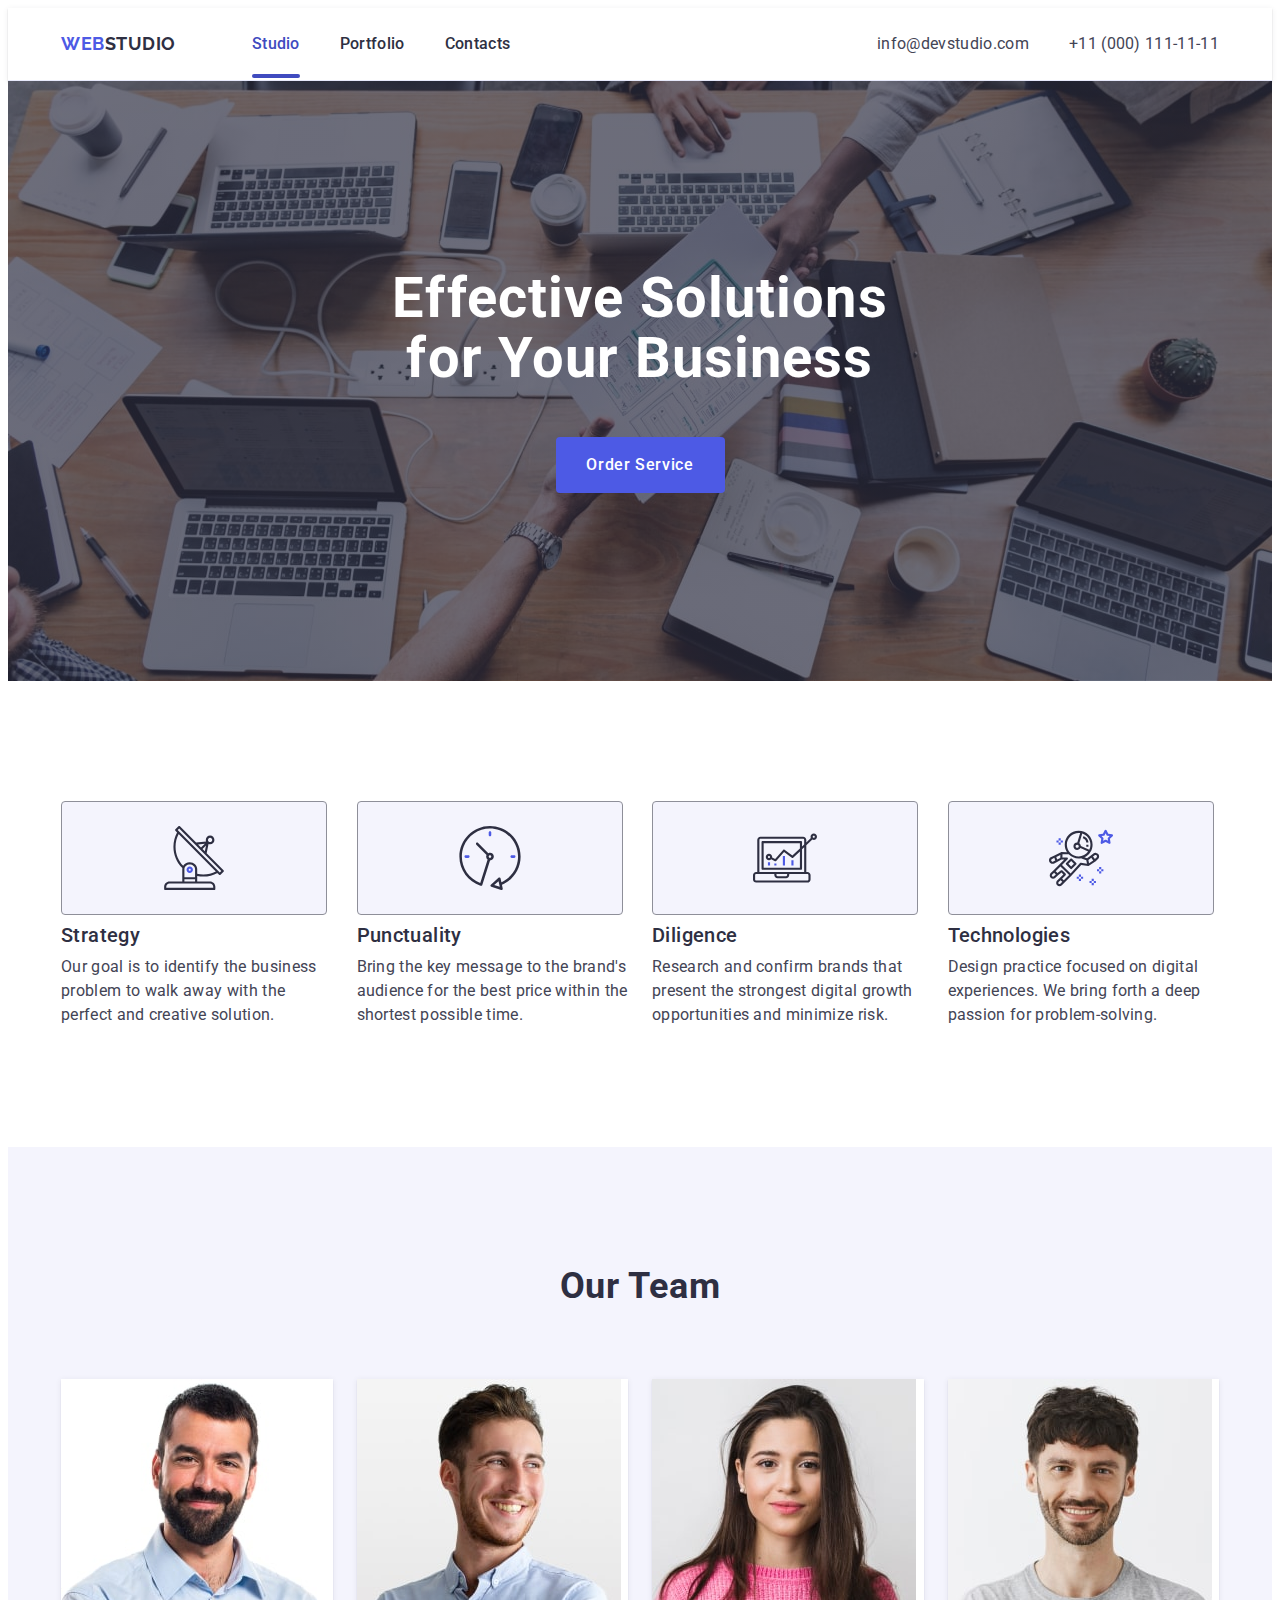
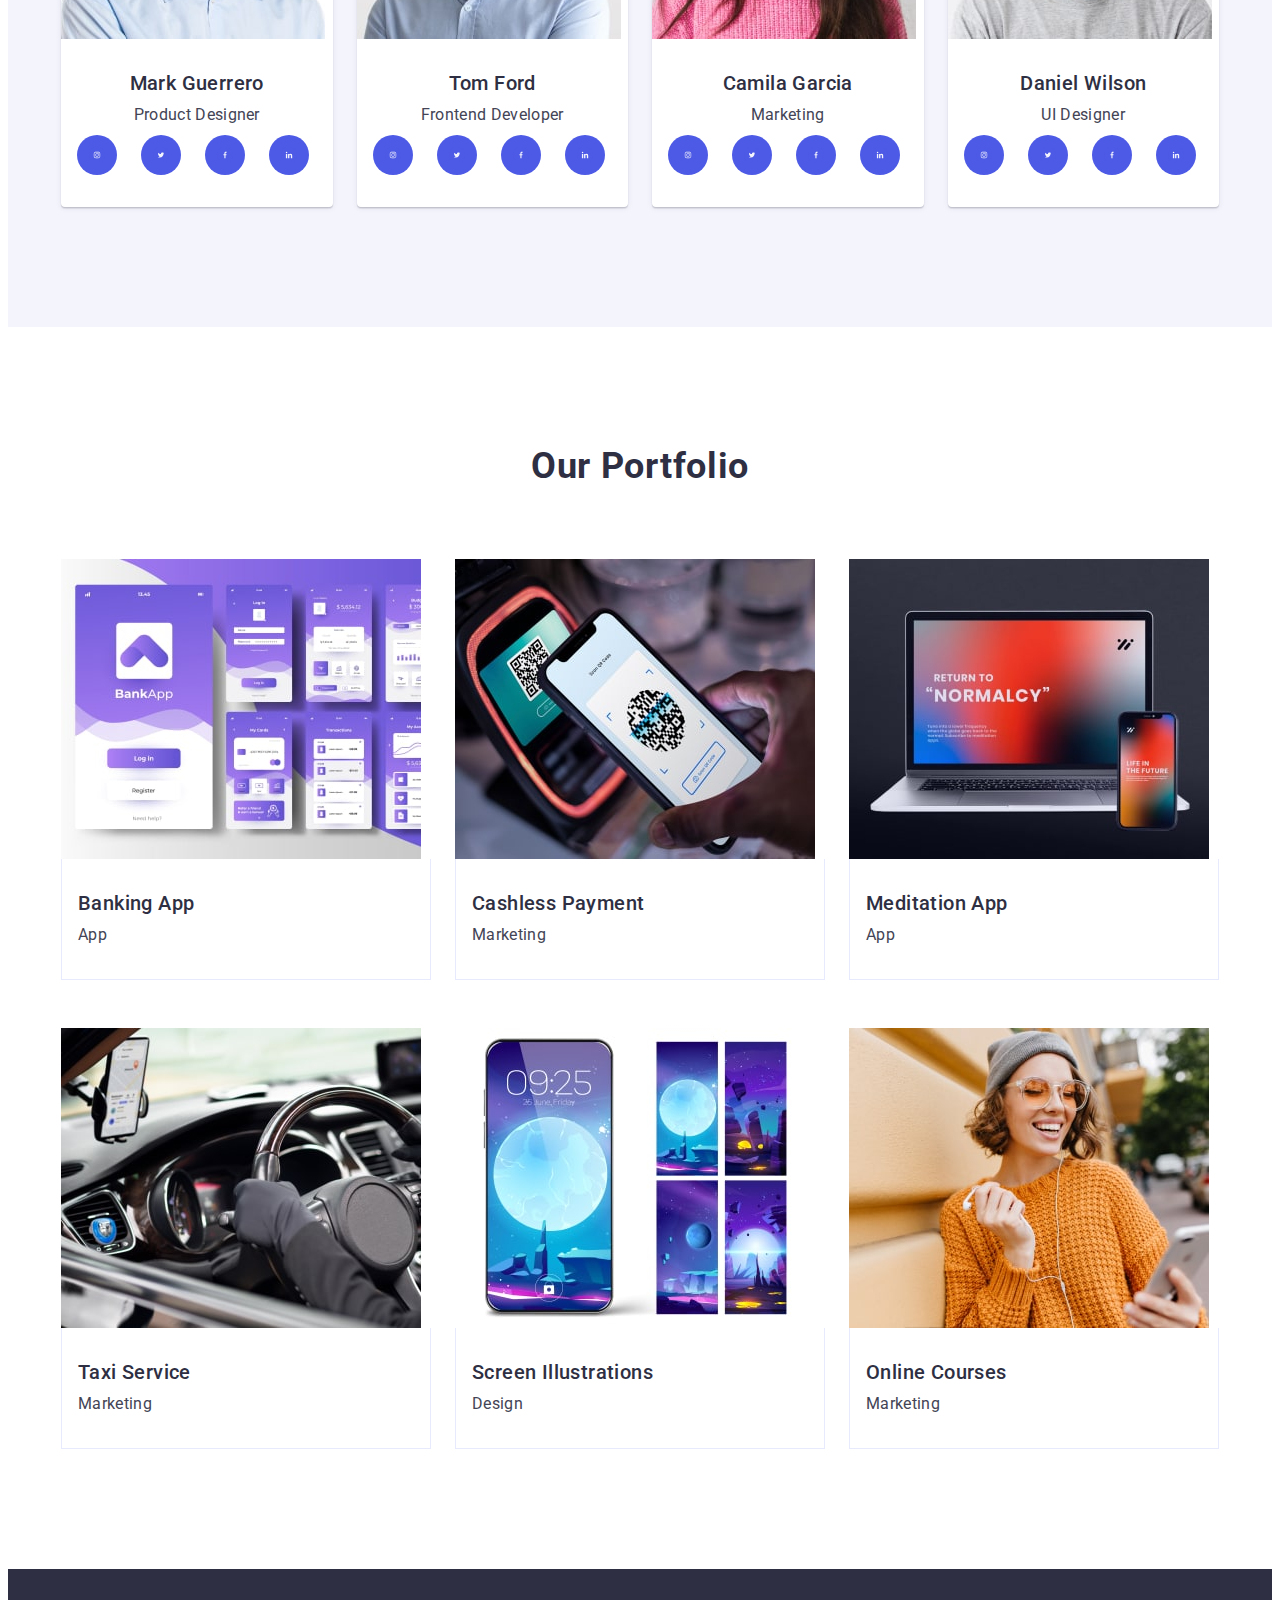
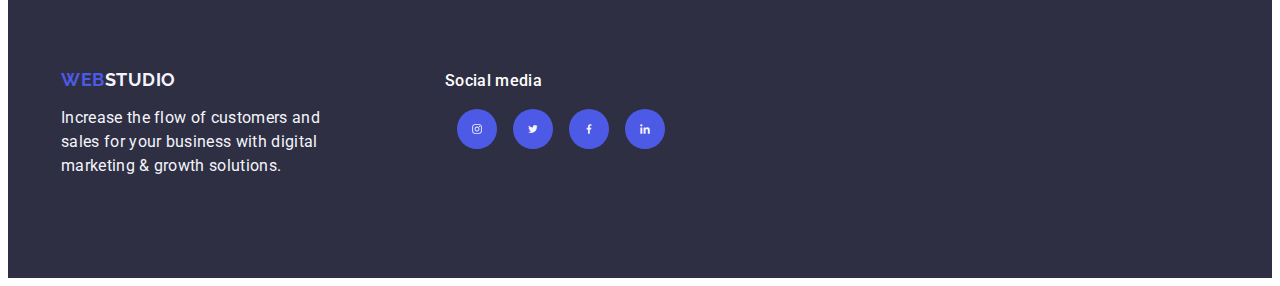
<file: index.html>
<!DOCTYPE html>
<html lang="en">
  <head>
    <meta charset="UTF-8" />
    <meta name="viewport" content="width=device-width, initial-scale=1.0" />
    <title>Document</title>
    <link rel="preconnect" href="https://fonts.googleapis.com" />
    <link rel="preconnect" href="https://fonts.gstatic.com" crossorigin />
    <link
      href="https://fonts.googleapis.com/css2?family=Raleway:ital,wght@0,100..900;1,100..900&family=Roboto:ital,wght@0,100;0,300;0,400;0,500;0,700;0,900;1,100;1,300;1,400;1,500;1,700;1,900&display=swap"
      rel="stylesheet"
    />
    <link
      rel="stylesheet"
      href="https://cdnjs.cloudflare.com/ajax/libs/modern-normalize/3.0.1/modern-normalize.min.css"
      integrity="sha512-q6WgHqiHlKyOqslT/lgBgodhd03Wp4BEqKeW6nNtlOY4quzyG3VoQKFrieaCeSnuVseNKRGpGeDU3qPmabCANg=="
      crossorigin="anonymous"
      referrerpolicy="no-referrer"
    />
    <link rel="stylesheet" href="./css/styles.css" />
  </head>
  <body>
    <header class="header">
      <div class="container header-container">
        <nav class="header-navigation">
          <a class="header-logo" href="./index.html"
            >Web<span class="header-logo-black">Studio</span></a
          >
          <ul class="header-menu-list">
            <li class="header-menu-item">
              <a class="header-menu-link active" href="./index.html">Studio</a>
            </li>
            <li class="header-menu-item">
              <a class="header-menu-link" href="">Portfolio</a>
            </li>
            <li class="header-menu-item">
              <a class="header-menu-link" href="">Contacts</a>
            </li>
          </ul>
        </nav>
        <address class="header-address">
          <ul class="header-contacts">
            <li class="header-contacts-item">
              <a class="header-contacts-link" href="mailto:info@devstudio.com"
                >info@devstudio.com</a
              >
            </li>
            <li class="header-contacts-item">
              <a class="header-contacts-link" href="tel:+110001111111"
                >+11 (000) 111-11-11</a
              >
            </li>
          </ul>
        </address>
      </div>
    </header>
    <main>
      <section class="hero">
        <div class="container">
          <h1 class="hero-text">Effective Solutions for Your Business</h1>
          <button class="hero-button" type="button">Order Service</button>
        </div>
      </section>
      <section class="second-section">
        <div class="container">
          <h2 class="visually-hidden">Missed element</h2>
          <ul class="features">
            <li class="features-item">
              <div class="second-section-icon-box">
                <svg class="second-section-icon" width="64" height="64">
                  <use href="./images/icons.svg#icon-antenna"></use>
                </svg>
              </div>
              <h3 class="features-item-list">Strategy</h3>
              <p class="features-item-text">
                Our goal is to identify the business problem to walk away with
                the perfect and creative solution.
              </p>
            </li>
            <li class="features-item">
              <div class="second-section-icon-box">
                <svg class="second-section-icon" width="64" height="64">
                  <use href="./images/icons.svg#icon-clock"></use>
                </svg>
              </div>
              <h3 class="features-item-list">Punctuality</h3>
              <p class="features-item-text">
                Bring the key message to the brand's audience for the best price
                within the shortest possible time.
              </p>
            </li>
            <li class="features-item">
              <div class="second-section-icon-box">
                <svg class="second-section-icon" width="64" height="64">
                  <use href="./images/icons.svg#icon-diagram"></use>
                </svg>
              </div>
              <h3 class="features-item-list">Diligence</h3>
              <p class="features-item-text">
                Research and confirm brands that present the strongest digital
                growth opportunities and minimize risk.
              </p>
            </li>
            <li class="features-item">
              <div class="second-section-icon-box">
                <svg class="second-section-icon" width="64" height="64">
                  <use href="./images/icons.svg#icon-astronaut"></use>
                </svg>
              </div>
              <h3 class="features-item-list">Technologies</h3>
              <p class="features-item-text">
                Design practice focused on digital experiences. We bring forth a
                deep passion for problem-solving.
              </p>
            </li>
          </ul>
        </div>
      </section>
      <section class="team">
        <div class="container">
          <h2 class="team-head">Our Team</h2>
          <ul class="team-head-emp">
            <li class="team-head-emp-descr">
              <img
                class="team-head-emp-descr-img"
                src="./images/img-1.jpg"
                alt="Mark Guerrero"
                width="264"
                height="260"
              />
              <div class="team-head-text">
                <h3 class="team-head-emp-name">Mark Guerrero</h3>
                <p class="team-head-emp-position">Product Designer</p>
                <ul class="social-links-container">
                  <li class="social-links-items">
                    <a href="https://www.instagram.com" class="instagram">
                      <svg class="social-links" width="16" height="16">
                        <use href="./images/icons.svg#icon-Instagram"></use>
                      </svg>
                    </a>
                  </li>
                  <li class="social-links-items">
                    <a href="https://x.com" class="instagram">
                      <svg class="social-links" width="16" height="16">
                        <use href="./images/icons.svg#icon-twitt"></use>
                      </svg>
                    </a>
                  </li>
                  <li class="social-links-items">
                    <a href="https://www.facebook.com/" class="instagram">
                      <svg class="social-links" width="16" height="16">
                        <use href="./images/icons.svg#icon-face"></use>
                      </svg>
                    </a>
                  </li>
                  <li class="social-links-items">
                    <a href="https://www.linkedin.com/" class="instagram">
                      <svg class="social-links" width="16" height="16">
                        <use href="./images/icons.svg#icon-linked"></use>
                      </svg>
                    </a>
                  </li>
                </ul>
              </div>
            </li>
            <li class="team-head-emp-descr">
              <img
                class="team-head-emp-descr-img"
                src="./images/img-2.jpg"
                alt="Tom Ford"
                width="264"
                height="260"
              />
              <div class="team-head-text">
                <h3 class="team-head-emp-name">Tom Ford</h3>
                <p class="team-head-emp-position">Frontend Developer</p>
                <ul class="social-links-container">
                  <li class="social-links-items">
                    <a href="https://www.instagram.com" class="instagram">
                      <svg class="social-links" width="16" height="16">
                        <use href="./images/icons.svg#icon-Instagram"></use>
                      </svg>
                    </a>
                  </li>
                  <li class="social-links-items">
                    <a href="https://x.com" class="instagram">
                      <svg class="social-links" width="16" height="16">
                        <use href="./images/icons.svg#icon-twitt"></use>
                      </svg>
                    </a>
                  </li>
                  <li class="social-links-items">
                    <a href="https://www.facebook.com/" class="instagram">
                      <svg class="social-links" width="16" height="16">
                        <use href="./images/icons.svg#icon-face"></use>
                      </svg>
                    </a>
                  </li>
                  <li class="social-links-items">
                    <a href="https://www.linkedin.com/" class="instagram">
                      <svg class="social-links" width="16" height="16">
                        <use href="./images/icons.svg#icon-linked"></use>
                      </svg>
                    </a>
                  </li>
                </ul>
              </div>
            </li>
            <li class="team-head-emp-descr">
              <img
                class="team-head-emp-descr-img"
                src="./images/img-3.jpg"
                alt="Camila Garcia"
                width="264"
                height="260"
              />
              <div class="team-head-text">
                <h3 class="team-head-emp-name">Camila Garcia</h3>
                <p class="team-head-emp-position">Marketing</p>
                <ul class="social-links-container">
                  <li class="social-links-items">
                    <a href="https://www.instagram.com" class="instagram">
                      <svg class="social-links" width="16" height="16">
                        <use href="./images/icons.svg#icon-Instagram"></use>
                      </svg>
                    </a>
                  </li>
                  <li class="social-links-items">
                    <a href="https://x.com" class="instagram">
                      <svg class="social-links" width="16" height="16">
                        <use href="./images/icons.svg#icon-twitt"></use>
                      </svg>
                    </a>
                  </li>
                  <li class="social-links-items">
                    <a href="https://www.facebook.com/" class="instagram">
                      <svg class="social-links" width="16" height="16">
                        <use href="./images/icons.svg#icon-face"></use>
                      </svg>
                    </a>
                  </li>
                  <li class="social-links-items">
                    <a href="https://www.linkedin.com/" class="instagram">
                      <svg class="social-links" width="16" height="16">
                        <use href="./images/icons.svg#icon-linked"></use>
                      </svg>
                    </a>
                  </li>
                </ul>
              </div>
            </li>
            <li class="team-head-emp-descr">
              <img
                class="team-head-emp-descr-img"
                src="./images/img-4.jpg"
                alt="Daniel Wilson"
                width="264"
                height="260"
              />
              <div class="team-head-text">
                <h3 class="team-head-emp-name">Daniel Wilson</h3>
                <p class="team-head-emp-position">UI Designer</p>
                <ul class="social-links-container">
                  <li class="social-links-items">
                    <a href="https://www.instagram.com" class="instagram">
                      <svg class="social-links" width="16" height="16">
                        <use href="./images/icons.svg#icon-Instagram"></use>
                      </svg>
                    </a>
                  </li>
                  <li class="social-links-items">
                    <a href="https://x.com" class="instagram">
                      <svg class="social-links" width="16" height="16">
                        <use href="./images/icons.svg#icon-twitt"></use>
                      </svg>
                    </a>
                  </li>
                  <li class="social-links-items">
                    <a href="https://www.facebook.com/" class="instagram">
                      <svg class="social-links" width="16" height="16">
                        <use href="./images/icons.svg#icon-face"></use>
                      </svg>
                    </a>
                  </li>
                  <li class="social-links-items">
                    <a href="https://www.linkedin.com/" class="instagram">
                      <svg class="social-links" width="16" height="16">
                        <use href="./images/icons.svg#icon-linked"></use>
                      </svg>
                    </a>
                  </li>
                </ul>
              </div>
            </li>
          </ul>
        </div>
      </section>
      <section class="portfolio">
        <div class="container">
          <h2 class="portfolio-title">Our Portfolio</h2>
          <ul class="portfolio-list">
            <li class="portfolio-item">
              <div class="portfolio-cover-wrapper">
                <img
                  class="portfolio-img"
                  src="./images/img-1-1.jpg"
                  alt="Banking
            App"
                  width="360"
                  height="300"
                />
                <p class="portfolio-cover-text">
                  14 Stylish and User-Friendly App Design Concepts · Task
                  Manager App · Calorie Tracker App · Exotic Fruit Ecommerce App
                  · Cloud Storage App
                </p>
              </div>
              <div class="portfolio-item-text">
                <h3 class="portfolio-subtitle">Banking App</h3>
                <p class="portfolio-text">App</p>
              </div>
            </li>
            <li class="portfolio-item">
              <div class="portfolio-cover-wrapper">
                <img
                  class="portfolio-img"
                  src="./images/img-1-2.jpg"
                  alt="Cashless
            Payment"
                  width="360"
                  height="300"
                />
                <p class="portfolio-cover-text">
                  14 Stylish and User-Friendly App Design Concepts · Task
                  Manager App · Calorie Tracker App · Exotic Fruit Ecommerce App
                  · Cloud Storage App
                </p>
              </div>
              <div class="portfolio-item-text">
                <h3 class="portfolio-subtitle">Cashless Payment</h3>
                <p class="portfolio-text">Marketing</p>
              </div>
            </li>
            <li class="portfolio-item">
              <div class="portfolio-cover-wrapper">
                <img
                  class="portfolio-img"
                  src="./images/img-1-3.jpg"
                  alt="Meditation App"
                  width="360"
                  height="300"
                />
                <p class="portfolio-cover-text">
                  14 Stylish and User-Friendly App Design Concepts · Task
                  Manager App · Calorie Tracker App · Exotic Fruit Ecommerce App
                  · Cloud Storage App
                </p>
              </div>
              <div class="portfolio-item-text">
                <h3 class="portfolio-subtitle">Meditation App</h3>
                <p class="portfolio-text">App</p>
              </div>
            </li>
            <li class="portfolio-item">
              <div class="portfolio-cover-wrapper">
                <img
                  class="portfolio-img"
                  src="./images/img-1-4.jpg"
                  alt="Taxi
            Service"
                  width="360"
                  height="300"
                />
                <p class="portfolio-cover-text">
                  14 Stylish and User-Friendly App Design Concepts · Task
                  Manager App · Calorie Tracker App · Exotic Fruit Ecommerce App
                  · Cloud Storage App
                </p>
              </div>
              <div class="portfolio-item-text">
                <h3 class="portfolio-subtitle">Taxi Service</h3>
                <p class="portfolio-text">Marketing</p>
              </div>
            </li>
            <li class="portfolio-item">
              <div class="portfolio-cover-wrapper">
                <img
                  class="portfolio-img"
                  src="./images/img-1-5.jpg"
                  alt="Screen
            Illustrations"
                  width="360"
                  height="300"
                />
                <p class="portfolio-cover-text">
                  14 Stylish and User-Friendly App Design Concepts · Task
                  Manager App · Calorie Tracker App · Exotic Fruit Ecommerce App
                  · Cloud Storage App
                </p>
              </div>
              <div class="portfolio-item-text">
                <h3 class="portfolio-subtitle">Screen Illustrations</h3>
                <p class="portfolio-text">Design</p>
              </div>
            </li>
            <li class="portfolio-item">
              <div class="portfolio-cover-wrapper">
                <img
                  class="portfolio-img"
                  src="./images/img-1-6.jpg"
                  alt="Online
            Courses"
                  width="360"
                  height="300"
                />
                <p class="portfolio-cover-text">
                  14 Stylish and User-Friendly App Design Concepts · Task
                  Manager App · Calorie Tracker App · Exotic Fruit Ecommerce App
                  · Cloud Storage App
                </p>
              </div>
              <div class="portfolio-item-text">
                <h3 class="portfolio-subtitle">Online Courses</h3>
                <p class="portfolio-text">Marketing</p>
              </div>
            </li>
          </ul>
        </div>
      </section>
    </main>
    <footer class="footer">
      <div class="footer-container container">
        <div class="footer-container-web">
          <a class="footer-logo" href="./index.html"
            >Web<span class="footer-studio">Studio</span></a
          >
          <p class="footer-text">
            Increase the flow of customers and sales for your business with
            digital marketing & growth solutions.
          </p>
        </div>
        <div class="footer-sosial-coitainer">
          <p class="footer-social-links">Social media</p>
          <ul class="footer-social-links-container">
            <li class="social-links-items">
              <a href="https://www.instagram.com" class="footer-instagram">
                <svg class="social-links" width="24" height="24">
                  <use href="./images/icons.svg#icon-Instagram"></use>
                </svg>
              </a>
            </li>
            <li class="social-links-items">
              <a href="https://x.com" class="footer-instagram">
                <svg class="social-links" width="24" height="24">
                  <use href="./images/icons.svg#icon-twitt"></use>
                </svg>
              </a>
            </li>
            <li class="social-links-items">
              <a href="https://www.facebook.com/" class="footer-instagram">
                <svg class="social-links" width="24" height="24">
                  <use href="./images/icons.svg#icon-face"></use>
                </svg>
              </a>
            </li>
            <li class="social-links-items">
              <a href="https://www.linkedin.com/" class="footer-instagram">
                <svg class="social-links" width="24" height="24">
                  <use href="./images/icons.svg#icon-linked"></use>
                </svg>
              </a>
            </li>
          </ul>
        </div>
      </div>
    </footer>
  </body>
</html>
</file>
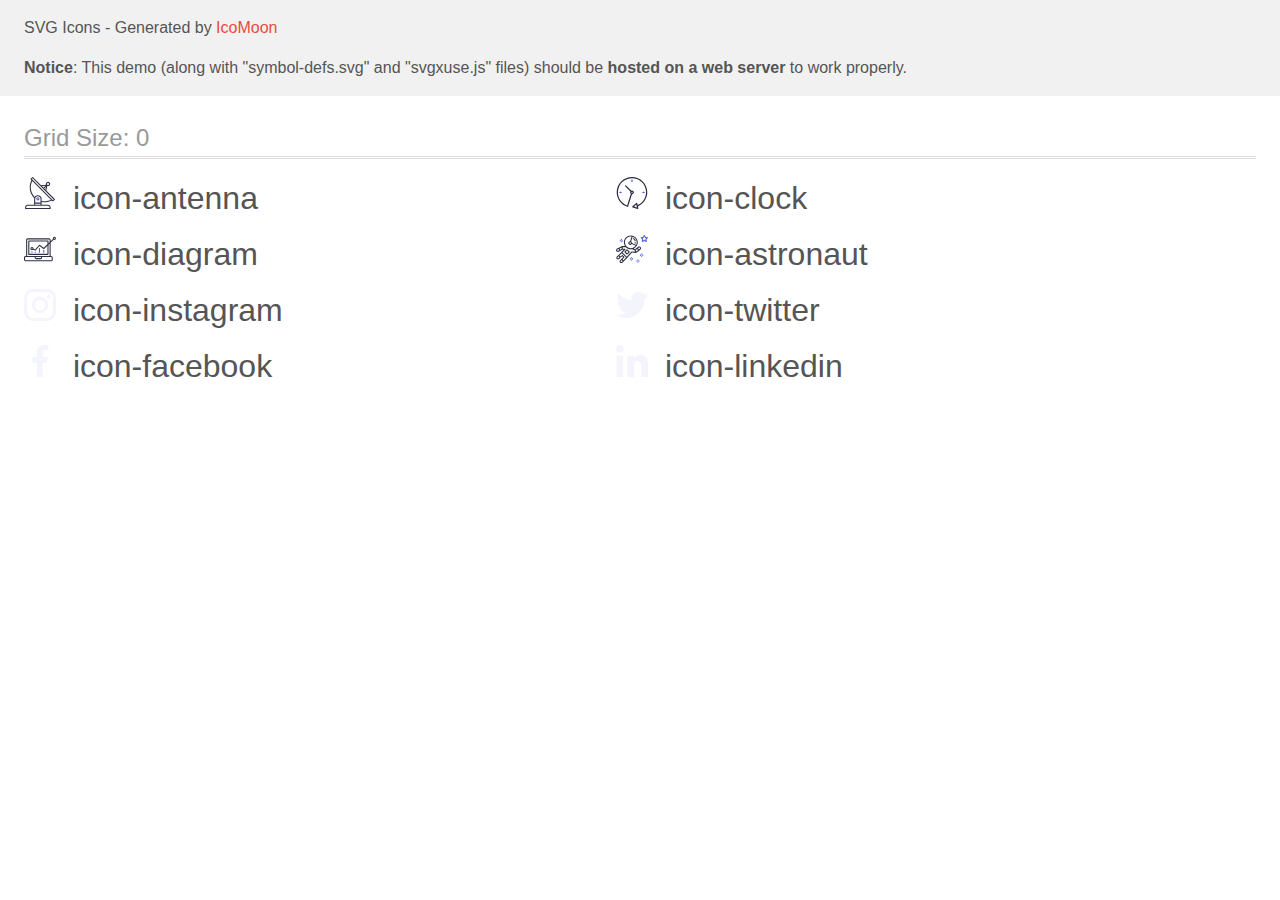
<file: images/icomoon (1)/demo-external-svg.html>
<!doctype html>
<html>
<head>
    <title>IcoMoon - SVG Icons</title>
    <meta charset="utf-8">
    <meta name="viewport" content="width=device-width, initial-scale=1">
    <link rel="stylesheet" href="demo-files/demo.css">
    <link rel="stylesheet" href="style.css">
</head>
<body>
<header class="bgc1 clearfix">
<div class="mhl">
    <p>SVG Icons - Generated by <a href="https://icomoon.io/app">IcoMoon</a></p><p><strong>Notice</strong>: This demo (along with "symbol-defs.svg" and "svgxuse.js" files) should be <b>hosted on a web server</b> to work properly.</p>
</div>
</header>
    <div class="clearfix mhl ptl">
        <h1 class="mvm mtn fgc1">Grid Size: 0</h1>
        <div class="glyph fs1">
            <div class="clearfix pbs">
                <svg class="icon icon-antenna"><use xlink:href="symbol-defs.svg#icon-antenna"></use></svg><span class="name"> icon-antenna</span>
            </div>
        </div>
        <div class="glyph fs1">
            <div class="clearfix pbs">
                <svg class="icon icon-clock"><use xlink:href="symbol-defs.svg#icon-clock"></use></svg><span class="name"> icon-clock</span>
            </div>
        </div>
        <div class="glyph fs1">
            <div class="clearfix pbs">
                <svg class="icon icon-diagram"><use xlink:href="symbol-defs.svg#icon-diagram"></use></svg><span class="name"> icon-diagram</span>
            </div>
        </div>
        <div class="glyph fs1">
            <div class="clearfix pbs">
                <svg class="icon icon-astronaut"><use xlink:href="symbol-defs.svg#icon-astronaut"></use></svg><span class="name"> icon-astronaut</span>
            </div>
        </div>
        <div class="glyph fs1">
            <div class="clearfix pbs">
                <svg class="icon icon-instagram"><use xlink:href="symbol-defs.svg#icon-instagram"></use></svg><span class="name"> icon-instagram</span>
            </div>
        </div>
        <div class="glyph fs1">
            <div class="clearfix pbs">
                <svg class="icon icon-twitter"><use xlink:href="symbol-defs.svg#icon-twitter"></use></svg><span class="name"> icon-twitter</span>
            </div>
        </div>
        <div class="glyph fs1">
            <div class="clearfix pbs">
                <svg class="icon icon-facebook"><use xlink:href="symbol-defs.svg#icon-facebook"></use></svg><span class="name"> icon-facebook</span>
            </div>
        </div>
        <div class="glyph fs1">
            <div class="clearfix pbs">
                <svg class="icon icon-linkedin"><use xlink:href="symbol-defs.svg#icon-linkedin"></use></svg><span class="name"> icon-linkedin</span>
            </div>
        </div>
  </div>
<script defer src="svgxuse.js"></script>
</body>
</html>
</file>
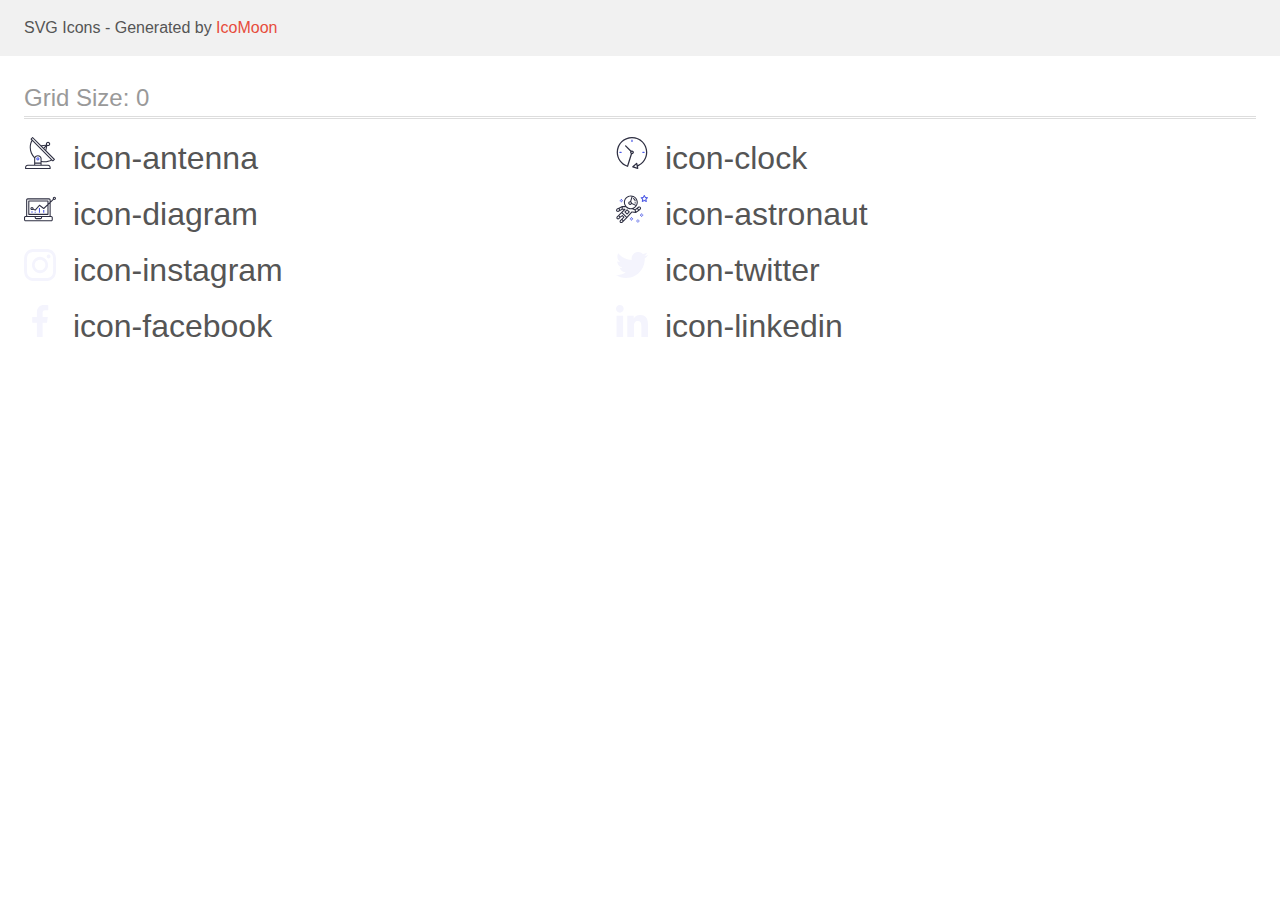
<file: images/icomoon (1)/demo.html>
<!doctype html>
<html>
<head>
    <title>IcoMoon - SVG Icons</title>
    <meta charset="utf-8">
    <meta name="viewport" content="width=device-width, initial-scale=1">
    <link rel="stylesheet" href="demo-files/demo.css">
    <link rel="stylesheet" href="style.css">
</head>
<body>
<svg aria-hidden="true" style="position: absolute; width: 0; height: 0; overflow: hidden;" version="1.1" xmlns="http://www.w3.org/2000/svg" xmlns:xlink="http://www.w3.org/1999/xlink">
<defs>
<symbol id="icon-antenna" viewBox="0 0 32 32">
<path fill="#2e2f42" style="fill: var(--color1, #2e2f42)" d="M30.773 22.098l-8.443-8.505 0.937-4.615c0.242 0.094 0.499 0.143 0.759 0.145h0.006c0.008 0 0.017 0 0.026 0 1.192 0 2.159-0.967 2.159-2.159s-0.967-2.159-2.159-2.159c-1.192 0-2.159 0.967-2.159 2.159 0 0.26 0.046 0.508 0.13 0.739l-0.005-0.015-4.96 0.605-8.091-8.133c-0.096-0.098-0.229-0.159-0.376-0.16h-0c-0.14 0.001-0.274 0.057-0.373 0.155l-1.513 1.504c-0.097 0.097-0.156 0.23-0.156 0.377s0.060 0.281 0.156 0.377v0l0.814 0.825c-1.143 2.062-1.816 4.522-1.816 7.139 0 4.106 1.656 7.825 4.336 10.526l-0.001-0.001c0.042 0.041 0.091 0.073 0.146 0.098-0.032 0.164-0.051 0.353-0.052 0.546v6.188h-6.4c-1.472 0.001-2.666 1.194-2.667 2.666v1.067c0 0.295 0.239 0.533 0.534 0.533h24.534c0.294 0 0.534-0.239 0.534-0.534v-1.067c-0.002-1.472-1.195-2.665-2.667-2.666h-6.4v-2.742c1.003 0.21 2.024 0.317 3.049 0.32 2.58-0.003 5.005-0.663 7.117-1.822l-0.077 0.039 0.819 0.823c0.099 0.101 0.235 0.159 0.377 0.16 0.14-0.001 0.274-0.056 0.373-0.155l1.512-1.505c0.096-0.097 0.156-0.23 0.156-0.377s-0.060-0.28-0.156-0.377v0zM23.28 6.233c0.193-0.192 0.458-0.31 0.752-0.31 0.589 0 1.067 0.478 1.067 1.066s-0.477 1.066-1.067 1.066c-0 0-0 0-0 0h-0.003c-0.587-0.003-1.061-0.479-1.061-1.066 0-0.296 0.12-0.563 0.315-0.756l0-0h-0.002zM22.024 9.738l-0.599 2.945-1.175-1.182 1.774-1.764zM21.419 8.836l-1.92 1.909-1.485-1.493 3.405-0.415zM24.004 28.8c0.884 0 1.6 0.716 1.6 1.6v0 0.534h-23.466v-0.534c0-0.884 0.716-1.6 1.6-1.6h20.267zM16.538 26.666v1.067h-5.334v-1.067h5.334zM11.204 25.6v-4.053c0-1.294 1.197-2.346 2.666-2.346s2.667 1.053 2.667 2.346v4.053h-5.334zM17.604 23.904v-2.357c0-1.882-1.675-3.413-3.733-3.413-0.018-0-0.038-0-0.059-0-1.353 0-2.54 0.707-3.213 1.771l-0.009 0.016c-2.36-2.482-3.811-5.846-3.811-9.549 0-2.314 0.567-4.496 1.569-6.414l-0.036 0.077 18.602 18.709c-1.823 0.947-3.98 1.502-6.266 1.502-1.079 0-2.128-0.124-3.136-0.357l0.093 0.018zM28.893 23.221l-21.057-21.18 0.755-0.752 7.935 7.98c0.003 0 0.006 0.007 0.009 0.009l13.114 13.191-0.757 0.752z"></path>
<path fill="#4d5ae5" style="fill: var(--color2, #4d5ae5)" d="M13.876 20.267h-0.005c-0.001 0-0.002 0-0.002 0-0.884 0-1.6 0.716-1.6 1.6s0.715 1.599 1.597 1.6h0.005c0.001 0 0.002 0 0.002 0 0.884 0 1.6-0.716 1.6-1.6s-0.715-1.599-1.597-1.6h-0zM14.249 22.245c-0.096 0.096-0.229 0.155-0.376 0.155-0.295 0-0.534-0.239-0.534-0.534 0-0.001 0-0.001 0-0.002v0c0.002-0.292 0.238-0.529 0.53-0.53h0c0.293 0.002 0.531 0.24 0.531 0.534 0 0.148-0.060 0.281-0.157 0.378l-0 0h0.005z"></path>
</symbol>
<symbol id="icon-clock" viewBox="0 0 32 32">
<path fill="#2e2f42" style="fill: var(--color1, #2e2f42)" d="M31.297 15.301c-0.002-8.452-6.855-15.303-15.308-15.301s-15.303 6.855-15.301 15.308c0.002 6.788 4.422 12.543 10.541 14.545l0.108 0.031c0.060 0.019 0.123 0.029 0.187 0.029 0.121 0 0.239-0.032 0.342-0.093 0.135-0.080 0.236-0.207 0.284-0.357l3.865-12.25c1.054-0.004 1.906-0.859 1.906-1.913 0-1.057-0.856-1.913-1.913-1.913-0.303 0-0.59 0.070-0.844 0.196l0.011-0.005-5.106-5.107c-0.115-0.115-0.275-0.187-0.451-0.187-0.352 0-0.638 0.285-0.638 0.638 0 0.176 0.071 0.336 0.187 0.451v0l5.104 5.109c-0.121 0.241-0.191 0.525-0.191 0.826 0 0.601 0.283 1.137 0.723 1.48l0.004 0.003-3.683 11.673c-7.278-2.681-11.005-10.754-8.323-18.032 2.681-7.277 10.755-11.005 18.032-8.323s11.004 10.755 8.323 18.032c-1.345 3.581-4.004 6.406-7.374 7.938l-0.088 0.036-0.398-1.875c-0.063-0.291-0.318-0.505-0.624-0.505-0.163 0-0.312 0.061-0.425 0.162l0.001-0.001-3.837 3.425c-0.132 0.117-0.214 0.287-0.214 0.477 0 0.283 0.185 0.524 0.441 0.607l0.005 0.001 4.899 1.564c0.058 0.020 0.126 0.031 0.196 0.031 0.352 0 0.637-0.285 0.637-0.637 0-0.047-0.005-0.093-0.015-0.137l0.001 0.004-0.391-1.839c5.528-2.374 9.329-7.772 9.329-14.057 0-0.011 0-0.023-0-0.034v0.002zM15.992 14.664c0.352 0 0.638 0.286 0.638 0.638s-0.286 0.638-0.638 0.638v0c-0.352 0-0.638-0.286-0.638-0.638s0.286-0.638 0.638-0.638v0zM18.093 29.527l2.184-1.948 0.603 2.84-2.787-0.892z"></path>
<path fill="#4d5ae5" style="fill: var(--color2, #4d5ae5)" d="M15.354 3.185v1.275c0 0.352 0.285 0.638 0.637 0.638s0.638-0.285 0.638-0.638v-1.275c-0.014-0.341-0.294-0.613-0.637-0.613s-0.624 0.271-0.637 0.611l-0 0.001zM3.876 14.664c-0.352 0-0.637 0.285-0.637 0.637s0.285 0.637 0.638 0.637h1.275c0.352 0 0.638-0.285 0.638-0.637s-0.285-0.637-0.638-0.637h-1.275zM28.108 15.939c0.352 0 0.637-0.285 0.637-0.637s-0.285-0.637-0.637-0.637h-1.275c-0.341 0.014-0.613 0.294-0.613 0.637s0.271 0.624 0.611 0.637l0.001 0h1.275z"></path>
</symbol>
<symbol id="icon-diagram" viewBox="0 0 32 32">
<path fill="#4d5ae5" style="fill: var(--color2, #4d5ae5)" d="M14.925 14.965h1.066v4.797h-1.066v-4.797zM19.19 17.097h1.066v2.665h-1.066v-2.665zM10.661 18.696h1.066v1.066h-1.066v-1.066zM7.463 18.163h1.066v1.599h-1.066v-1.599z"></path>
<path fill="#2e2f42" style="fill: var(--color1, #2e2f42)" d="M1.599 28.291h25.587c0 0 0 0 0 0 0.883 0 1.599-0.716 1.599-1.599v0-2.133c0-0.883-0.716-1.599-1.599-1.599-0 0-0 0-0.001 0h-0.533v-13.293l3.028-2.868c0.207 0.105 0.452 0.166 0.711 0.166 0.888 0 1.608-0.72 1.608-1.608s-0.72-1.608-1.608-1.608c-0.888 0-1.608 0.72-1.608 1.608 0 0.247 0.055 0.48 0.155 0.689l-0.004-0.010-2.282 2.163v-1.23c0-0.883-0.716-1.599-1.599-1.599v0h-21.322c-0 0-0 0-0.001 0-0.883 0-1.599 0.716-1.599 1.599 0 0 0 0 0 0.001v-0 15.991h-0.533c-0.883 0-1.599 0.716-1.599 1.599 0 0 0 0 0 0.001v-0 2.133c0 0.883 0.716 1.599 1.599 1.599v0zM30.384 4.837c0.294 0 0.533 0.239 0.533 0.533s-0.239 0.533-0.533 0.533v0c-0.294 0-0.533-0.239-0.533-0.533s0.239-0.533 0.533-0.533v0zM3.199 6.969c0-0.295 0.239-0.534 0.533-0.534h21.322c0.294 0 0.533 0.239 0.533 0.534v2.238l-1.066 1.013v-2.185c0-0.295-0.238-0.533-0.533-0.533h-19.19c-0.295 0-0.533 0.239-0.533 0.533v13.326c0 0.295 0.239 0.534 0.533 0.534h19.19c0.294 0 0.533-0.239 0.533-0.534v-9.674l1.066-1.010v12.283h-22.388v-15.991zM7.996 13.899c-0.001 0-0.003 0-0.005 0-0.883 0-1.599 0.716-1.599 1.599s0.716 1.599 1.599 1.599c0.432 0 0.824-0.171 1.112-0.45l-0 0 1.853 0.93c0.215 0.108 0.476 0.057 0.636-0.123l3.938-4.431 3.872 2.902c0.208 0.156 0.498 0.139 0.686-0.040l3.365-3.188v8.131h-18.123v-12.26h18.124v2.66l-3.772 3.572-3.905-2.928c-0.088-0.066-0.199-0.106-0.319-0.106-0.158 0-0.3 0.069-0.398 0.178l-0 0.001-3.993 4.493-1.493-0.746c0.011-0.064 0.018-0.129 0.021-0.194-0-0.883-0.716-1.599-1.599-1.599h-0zM8.529 15.498c0 0.294-0.239 0.533-0.533 0.533s-0.533-0.239-0.533-0.533v0c0-0.294 0.239-0.533 0.533-0.533s0.533 0.239 0.533 0.533v0zM11.727 24.026h5.331v0.533c0 0.294-0.238 0.533-0.533 0.533h-4.264c-0.294 0-0.533-0.239-0.533-0.533v0-0.533zM1.066 24.56c0-0.294 0.239-0.533 0.533-0.533h9.062v0.533c0 0 0 0 0 0 0 0.883 0.716 1.599 1.599 1.599h4.265c0.883 0 1.599-0.716 1.599-1.599 0-0 0-0 0-0.001v0-0.533h9.061c0.295 0 0.534 0.238 0.534 0.533v2.133c0 0.294-0.239 0.533-0.534 0.533h-25.586c-0.294 0-0.533-0.239-0.533-0.533v0-2.133z"></path>
</symbol>
<symbol id="icon-astronaut" viewBox="0 0 32 32">
<path fill="#4d5ae5" style="fill: var(--color2, #4d5ae5)" d="M31.974 4.524c-0.064-0.191-0.227-0.332-0.427-0.362l-0.003-0-1.911-0.278-0.855-1.731c-0.179-0.365-0.776-0.365-0.956 0l-0.855 1.731-1.91 0.278c-0.26 0.038-0.457 0.26-0.457 0.528 0 0.15 0.062 0.285 0.161 0.382l0 0 1.383 1.348-0.326 1.903c-0.034 0.2 0.048 0.402 0.212 0.521 0.166 0.12 0.383 0.136 0.562 0.040l1.709-0.899 1.709 0.899c0.072 0.038 0.157 0.060 0.247 0.060 0.295 0 0.534-0.239 0.534-0.534 0-0.031-0.003-0.062-0.008-0.092l0 0.003-0.326-1.903 1.383-1.348c0.099-0.097 0.161-0.233 0.161-0.382 0-0.059-0.009-0.115-0.027-0.168l0.001 0.004zM29.511 5.851c-0.125 0.122-0.183 0.299-0.153 0.472l0.191 1.114-1-0.526c-0.072-0.039-0.158-0.062-0.248-0.062s-0.177 0.023-0.251 0.063l0.003-0.001-1 0.526 0.191-1.114c0.005-0.027 0.008-0.058 0.008-0.090 0-0.15-0.062-0.285-0.161-0.382l-0-0-0.81-0.79 1.119-0.162c0.174-0.025 0.324-0.135 0.401-0.292l0.5-1.013 0.501 1.013c0.078 0.157 0.228 0.267 0.402 0.292l1.119 0.162-0.809 0.79zM26.134 20.522h-1.067v1.067h1.067v-1.067zM26.134 22.655h-1.067v1.067h1.067v-1.067z"></path>
<path fill="#4d5ae5" style="fill: var(--color2, #4d5ae5)" d="M27.2 21.589h-1.067v1.067h1.067v-1.067zM25.067 21.589h-1.067v1.067h1.067v-1.067zM22.4 26.389h-1.067v1.067h1.067v-1.067zM22.4 28.523h-1.067v1.067h1.067v-1.067zM23.467 27.456h-1.067v1.067h1.067v-1.067z"></path>
<path fill="#4d5ae5" style="fill: var(--color2, #4d5ae5)" d="M21.334 27.456h-1.067v1.067h1.067v-1.067zM16 24.256h-1.066v1.067h1.066v-1.067zM16 26.389h-1.066v1.067h1.066v-1.067zM17.067 25.323h-1.067v1.067h1.067v-1.067zM14.934 25.323h-1.067v1.067h1.067v-1.067zM5.867 6.122h-1.066v1.066h1.066v-1.066zM5.867 8.255h-1.066v1.067h1.066v-1.066zM6.933 7.189h-1.066v1.067h1.066v-1.067zM4.8 7.189h-1.067v1.067h1.067v-1.067z"></path>
<path fill="#2e2f42" style="fill: var(--color1, #2e2f42)" d="M24.715 14.159c-0.28-0.377-0.699-0.636-1.179-0.704l-0.009-0.001c-0.076-0.012-0.164-0.018-0.254-0.018-0.411 0-0.789 0.139-1.090 0.374l0.004-0.003-1.252 0.96-1.898 1.417-1.358-0.541c2.421-1.086 4.114-3.508 4.114-6.32 0-3.823-3.122-6.933-6.961-6.933s-6.962 3.11-6.962 6.933c0 1.386 0.414 2.674 1.12 3.758l-2.769-0.024c-0.008 0-0.015 0.005-0.024 0.005-0.056 0.002-0.109 0.013-0.159 0.032l0.004-0.001c-0.013 0.005-0.026 0.008-0.038 0.014-0.006 0.002-0.013 0.003-0.019 0.007l-3.234 1.597-1.893 0.911c-0.024 0.011-0.045 0.023-0.064 0.036l0.001-0.001c-0.482 0.324-0.794 0.866-0.794 1.482 0 0.297 0.073 0.576 0.201 0.822l-0.005-0.010c0.22 0.429 0.595 0.745 1.056 0.89 0.161 0.053 0.345 0.083 0.537 0.083 0.308 0 0.598-0.078 0.851-0.216l-0.009 0.005 1.388-0.738 2.264-1.169 1.357-0.008-5.442 5.415c0 0.001-0.001 0.001-0.002 0.002l-1.339 1.333c-0.303 0.299-0.49 0.714-0.49 1.173 0 0.002 0 0.003 0 0.005v-0c0 0.445 0.173 0.863 0.49 1.178 0.325 0.323 0.752 0.485 1.179 0.485s0.855-0.162 1.18-0.485l1.314-1.308 1.741-1.3 0.901 0.897-3.102 3.088c-0.303 0.299-0.49 0.714-0.49 1.173 0 0.002 0 0.003 0 0.005v-0c0 0.445 0.174 0.863 0.49 1.179 0.325 0.323 0.752 0.485 1.18 0.485s0.855-0.162 1.18-0.485l3.482-3.466c0-0.001 0-0.002 0.001-0.002l1.010-1-0.004-0.003c0.007-0.006 0.015-0.009 0.022-0.015l5.166-5.658 3.471 0.494c0.020 0.003 0.044 0.004 0.068 0.004 0.070 0 0.137-0.014 0.198-0.039l-0.004 0.001c0.017-0.006 0.033-0.015 0.050-0.023 0.019-0.009 0.039-0.015 0.057-0.027l3.213-2.134c0.012-0.008 0.018-0.020 0.029-0.029 0.012-0.010 0.029-0.014 0.040-0.025l1.272-1.192c0.347-0.326 0.564-0.787 0.564-1.299 0-0.4-0.132-0.77-0.355-1.067l0.003 0.005zM2.13 17.77c-0.173 0.093-0.37 0.111-0.558 0.052-0.295-0.093-0.505-0.364-0.505-0.683 0-0.236 0.114-0.445 0.29-0.575l0.002-0.001 1.314-0.632 0.316 0.925 0.133 0.388-0.993 0.527zM5.628 15.943l-1.548 0.8-0.255-0.747-0.183-0.537 2.026-1-0.040 1.483zM20.727 9.322c0 0.918-0.219 1.785-0.599 2.559l-4.181-1.899c-0.043-0.575-0.342-1.073-0.782-1.384l-0.006-0.004 1.464-4.86c2.378 0.755 4.105 2.974 4.105 5.587zM8.938 9.322c0-3.235 2.644-5.867 5.894-5.867 0.253 0 0.5 0.022 0.745 0.053l-1.432 4.753c-0.019 0-0.037-0.005-0.057-0.005-0 0-0.001 0-0.001 0-1.032 0-1.869 0.835-1.871 1.866v0c0.003 1.031 0.84 1.867 1.871 1.867 0 0 0.001 0 0.001 0h-0c0.694 0 1.294-0.383 1.618-0.944l3.863 1.755c-1.075 1.447-2.795 2.39-4.736 2.39-3.25 0-5.895-2.633-5.895-5.867zM14.895 10.122c0 0.441-0.362 0.8-0.806 0.8-0.001 0-0.001 0-0.002 0-0.443 0-0.802-0.358-0.804-0.8v-0c0-0.441 0.361-0.8 0.806-0.8s0.806 0.359 0.806 0.8zM2.465 25.146c-0.11 0.108-0.261 0.175-0.428 0.175s-0.317-0.067-0.427-0.175l0 0c-0.109-0.108-0.176-0.257-0.176-0.422s0.067-0.315 0.176-0.422l0-0 0.962-0.959 0.851 0.848-0.958 0.955zM5.678 28.88c-0.11 0.109-0.261 0.176-0.428 0.176s-0.317-0.067-0.427-0.175l0 0c-0.109-0.108-0.176-0.257-0.176-0.422s0.067-0.315 0.176-0.422l0-0 0.963-0.959 0.852 0.848-0.96 0.955zM9.161 25.411l-0.002 0.001-1.765 1.76-0.851-0.848 1.763-1.756s0.001 0 0.002-0.001c0.040-0.040 0.065-0.088 0.090-0.135 0.007-0.014 0.020-0.026 0.026-0.040 0.017-0.041 0.019-0.085 0.025-0.129 0.004-0.024 0.014-0.047 0.014-0.073 0-0.035-0.012-0.070-0.020-0.105-0.007-0.032-0.007-0.065-0.018-0.096-0.020-0.050-0.055-0.095-0.091-0.137-0.010-0.012-0.014-0.027-0.025-0.038h-0.001l-0.001-0.002-1.607-1.6c-0.017-0.017-0.039-0.024-0.058-0.038-0.025-0.021-0.054-0.040-0.084-0.056l-0.003-0.001c-0.027-0.013-0.058-0.024-0.090-0.032l-0.003-0.001c-0.030-0.009-0.065-0.017-0.101-0.020l-0.002-0c-0.006-0-0.013-0-0.020-0-0.026 0-0.052 0.002-0.077 0.006l0.003-0c-0.039 0.004-0.074 0.011-0.108 0.021l0.004-0.001c-0.036 0.013-0.067 0.028-0.096 0.046l0.002-0.001c-0.020 0.011-0.043 0.015-0.061 0.029l-1.774 1.324-0.901-0.897 2.399-2.386 4.36 4.289-0.927 0.919zM15.979 18.394c-0.015-0.002-0.030 0.004-0.045 0.003-0.008-0-0.017-0.001-0.026-0.001-0.031 0-0.062 0.003-0.092 0.008l0.003-0c-0.030 0.005-0.059 0.011-0.088 0.021-0.037 0.013-0.069 0.029-0.098 0.048l0.002-0.001c-0.030 0.018-0.057 0.038-0.083 0.061-0.013 0.011-0.028 0.017-0.040 0.029l-4.698 5.146-4.328-4.257 2.833-2.818c0.096-0.097 0.156-0.23 0.156-0.377 0-0.295-0.239-0.534-0.534-0.534-0 0-0.001 0-0.001 0h0l-2.219 0.013 0.027-1.607 3.104 0.027c1.264 1.297 3.027 2.101 4.978 2.101 0.001 0 0.002 0 0.003 0h-0c0.438 0 0.864-0.045 1.279-0.122 0.040 0.032 0.079 0.064 0.13 0.085l2.41 0.96 0.331 1.643-3.003-0.427zM20.020 18.573l-0.314-1.558 1.447-1.080 0.947 1.257-2.080 1.381zM23.774 15.742l-0.838 0.785-0.931-1.236 0.831-0.637c0.155-0.12 0.351-0.168 0.543-0.143 0.194 0.027 0.364 0.128 0.48 0.284 0.217 0.292 0.18 0.699-0.085 0.947z"></path>
<path fill="#2e2f42" style="fill: var(--color1, #2e2f42)" d="M13.602 18.544l-2.143-2.134c-0.096-0.096-0.229-0.155-0.376-0.155s-0.28 0.059-0.376 0.155l-2.143 2.134c-0.097 0.097-0.156 0.231-0.156 0.378s0.060 0.281 0.156 0.378l-0-0 2.143 2.133c0.096 0.096 0.229 0.155 0.376 0.155s0.28-0.059 0.376-0.155l2.143-2.133c0.097-0.097 0.157-0.23 0.157-0.378s-0.060-0.282-0.157-0.378l-0-0zM11.083 20.303l-1.386-1.381 1.386-1.381 1.387 1.381-1.387 1.381zM17.164 5.071l-0.258 1.035c0.071 0.018 1.738 0.452 1.738 2.149h1.067c0-2.017-1.666-2.966-2.546-3.185zM19.711 9.322h-1.067v1.067h1.067v-1.067z"></path>
</symbol>
<symbol id="icon-instagram" viewBox="0 0 32 32">
<path fill="#f4f4fd" style="fill: var(--color3, #f4f4fd)" d="M31.968 9.408c-0.074-1.7-0.35-2.87-0.744-3.882-0.424-1.111-1.053-2.058-1.849-2.837l-0.001-0.001c-0.78-0.792-1.724-1.419-2.778-1.826l-0.054-0.018c-1.020-0.394-2.18-0.67-3.88-0.744-1.716-0.080-2.262-0.1-6.602-0.1-4.346 0-4.89 0.020-6.596 0.094-1.7 0.074-2.868 0.35-3.88 0.744-1.112 0.424-2.060 1.053-2.839 1.849l-0.001 0.001c-0.792 0.78-1.419 1.724-1.826 2.778l-0.018 0.054c-0.394 1.020-0.668 2.18-0.744 3.88-0.080 1.714-0.1 2.26-0.1 6.602 0 4.346 0.020 4.89 0.094 6.596 0.074 1.7 0.35 2.87 0.744 3.882 0.406 1.076 1.038 2.038 1.85 2.84 0.8 0.81 1.77 1.442 2.832 1.842 1.020 0.394 2.18 0.67 3.882 0.744 1.706 0.076 2.25 0.094 6.596 0.094 4.344 0 4.888-0.020 6.594-0.094 1.7-0.074 2.87-0.35 3.882-0.744 2.156-0.85 3.832-2.524 4.663-4.625l0.019-0.055c0.394-1.020 0.67-2.184 0.744-3.884 0.076-1.706 0.094-2.25 0.094-6.594 0-4.346-0.006-4.89-0.080-6.596zM29.088 22.472c-0.070 1.564-0.332 2.408-0.552 2.97-0.551 1.4-1.638 2.488-3.002 3.027l-0.036 0.013c-0.562 0.218-1.412 0.48-2.968 0.548-1.688 0.076-2.194 0.094-6.464 0.094s-4.782-0.020-6.464-0.094c-1.564-0.068-2.408-0.33-2.97-0.55-0.721-0.269-1.335-0.676-1.837-1.193l-0.001-0.001c-0.517-0.504-0.923-1.118-1.183-1.804l-0.011-0.034c-0.22-0.562-0.48-1.412-0.55-2.968-0.074-1.688-0.094-2.196-0.094-6.464 0-4.27 0.020-4.782 0.094-6.464 0.070-1.564 0.332-2.406 0.55-2.97 0.256-0.694 0.664-1.324 1.2-1.838 0.52-0.53 1.144-0.938 1.84-1.194 0.56-0.22 1.412-0.48 2.968-0.55 1.688-0.074 2.194-0.094 6.464-0.094 4.276 0 4.78 0.020 6.464 0.094 1.562 0.070 2.406 0.332 2.968 0.55 0.694 0.256 1.326 0.664 1.84 1.194 0.53 0.52 0.936 1.144 1.192 1.84 0.22 0.56 0.482 1.412 0.55 2.968 0.076 1.688 0.094 2.194 0.094 6.464s-0.018 4.77-0.092 6.458z"></path>
<path fill="#f4f4fd" style="fill: var(--color3, #f4f4fd)" d="M16.060 7.782c-4.462 0.102-8.041 3.743-8.041 8.22s3.578 8.118 8.031 8.22l0.009 0c4.462-0.102 8.041-3.743 8.041-8.22s-3.578-8.118-8.031-8.22l-0.009-0zM16.060 21.336c-2.946 0-5.334-2.388-5.334-5.334s2.388-5.334 5.334-5.334v0c2.946 0 5.334 2.388 5.334 5.334s-2.388 5.334-5.334 5.334v0zM26.524 7.458c0 1.060-0.86 1.92-1.92 1.92s-1.92-0.86-1.92-1.92v0c0-1.060 0.86-1.92 1.92-1.92s1.92 0.86 1.92 1.92v0z"></path>
</symbol>
<symbol id="icon-twitter" viewBox="0 0 32 32">
<path fill="#f4f4fd" style="fill: var(--color3, #f4f4fd)" d="M32 6.078c-1.1 0.494-2.376 0.858-3.712 1.029l-0.068 0.007c1.36-0.817 2.381-2.078 2.873-3.58l0.013-0.046c-1.197 0.723-2.591 1.274-4.076 1.574l-0.084 0.014c-1.2-1.279-2.901-2.076-4.788-2.076-3.623 0-6.56 2.937-6.56 6.56v0c0 0.52 0.044 1.020 0.152 1.496-5.468-0.276-10.278-2.878-13.495-6.828l-0.027-0.034c-0.563 0.949-0.895 2.091-0.895 3.311 0 2.264 1.145 4.261 2.888 5.442l0.023 0.015c-1.092-0.030-2.109-0.325-2.997-0.823l0.033 0.017v0.072c0.004 3.164 2.237 5.806 5.213 6.438l0.043 0.008c-0.501 0.137-1.075 0.216-1.669 0.216-0.018 0-0.036-0-0.054-0l0.003 0c-0.031 0.001-0.067 0.001-0.103 0.001-0.403 0-0.796-0.041-1.176-0.119l0.037 0.006c0.873 2.624 3.273 4.496 6.121 4.57l0.009 0c-2.214 1.744-5.044 2.798-8.12 2.798-0.005 0-0.010 0-0.015 0h0.001c-0.538 0-1.054-0.024-1.57-0.090 2.826 1.846 6.287 2.944 10.004 2.944 0.021 0 0.042-0 0.063-0h-0.003c12.072 0 18.672-10 18.672-18.668 0-0.29-0.010-0.57-0.024-0.848 1.299-0.937 2.391-2.066 3.258-3.359l0.030-0.047z"></path>
</symbol>
<symbol id="icon-facebook" viewBox="0 0 32 32">
<path fill="#f4f4fd" style="fill: var(--color3, #f4f4fd)" d="M21.33 5.314h2.92v-5.088c-1.238-0.144-2.672-0.226-4.125-0.226-0.046 0-0.092 0-0.138 0l0.007-0c-4.212 0-7.094 2.65-7.094 7.52v4.48h-4.65v5.688h4.648v14.312h5.698v-14.31h4.46l0.708-5.69h-5.17v-3.92c0.002-1.644 0.444-2.768 2.736-2.768z"></path>
</symbol>
<symbol id="icon-linkedin" viewBox="0 0 32 32">
<path fill="#f4f4fd" style="fill: var(--color3, #f4f4fd)" d="M31.992 32h0.008v-11.74c0-5.74-1.236-10.164-7.948-10.164-3.226 0-5.392 1.772-6.276 3.45h-0.094v-2.912h-6.362v21.366h6.628v-10.58c0-2.786 0.528-5.48 3.976-5.48 3.4 0 3.45 3.18 3.45 5.66v10.4h6.62zM0.528 10.636h6.634v21.364h-6.634v-21.364zM3.842 0c-2.12 0-3.84 1.72-3.84 3.84s1.72 3.88 3.84 3.88c2.122 0 3.844-1.76 3.844-3.88s-1.726-3.84-3.846-3.84z"></path>
</symbol>
</defs>
</svg>

<header class="bgc1 clearfix">
<div class="mhl">
    <p>SVG Icons - Generated by <a href="https://icomoon.io/app">IcoMoon</a></p>
</div>
</header>
    <div class="clearfix mhl ptl">
        <h1 class="mvm mtn fgc1">Grid Size: 0</h1>
        <div class="glyph fs1">
            <div class="clearfix pbs">
                <svg class="icon icon-antenna"><use xlink:href="#icon-antenna"></use></svg><span class="name"> icon-antenna</span>
            </div>
        </div>
        <div class="glyph fs1">
            <div class="clearfix pbs">
                <svg class="icon icon-clock"><use xlink:href="#icon-clock"></use></svg><span class="name"> icon-clock</span>
            </div>
        </div>
        <div class="glyph fs1">
            <div class="clearfix pbs">
                <svg class="icon icon-diagram"><use xlink:href="#icon-diagram"></use></svg><span class="name"> icon-diagram</span>
            </div>
        </div>
        <div class="glyph fs1">
            <div class="clearfix pbs">
                <svg class="icon icon-astronaut"><use xlink:href="#icon-astronaut"></use></svg><span class="name"> icon-astronaut</span>
            </div>
        </div>
        <div class="glyph fs1">
            <div class="clearfix pbs">
                <svg class="icon icon-instagram"><use xlink:href="#icon-instagram"></use></svg><span class="name"> icon-instagram</span>
            </div>
        </div>
        <div class="glyph fs1">
            <div class="clearfix pbs">
                <svg class="icon icon-twitter"><use xlink:href="#icon-twitter"></use></svg><span class="name"> icon-twitter</span>
            </div>
        </div>
        <div class="glyph fs1">
            <div class="clearfix pbs">
                <svg class="icon icon-facebook"><use xlink:href="#icon-facebook"></use></svg><span class="name"> icon-facebook</span>
            </div>
        </div>
        <div class="glyph fs1">
            <div class="clearfix pbs">
                <svg class="icon icon-linkedin"><use xlink:href="#icon-linkedin"></use></svg><span class="name"> icon-linkedin</span>
            </div>
        </div>
  </div>
<script defer src="svgxuse.js"></script>
</body>
</html>
</file>
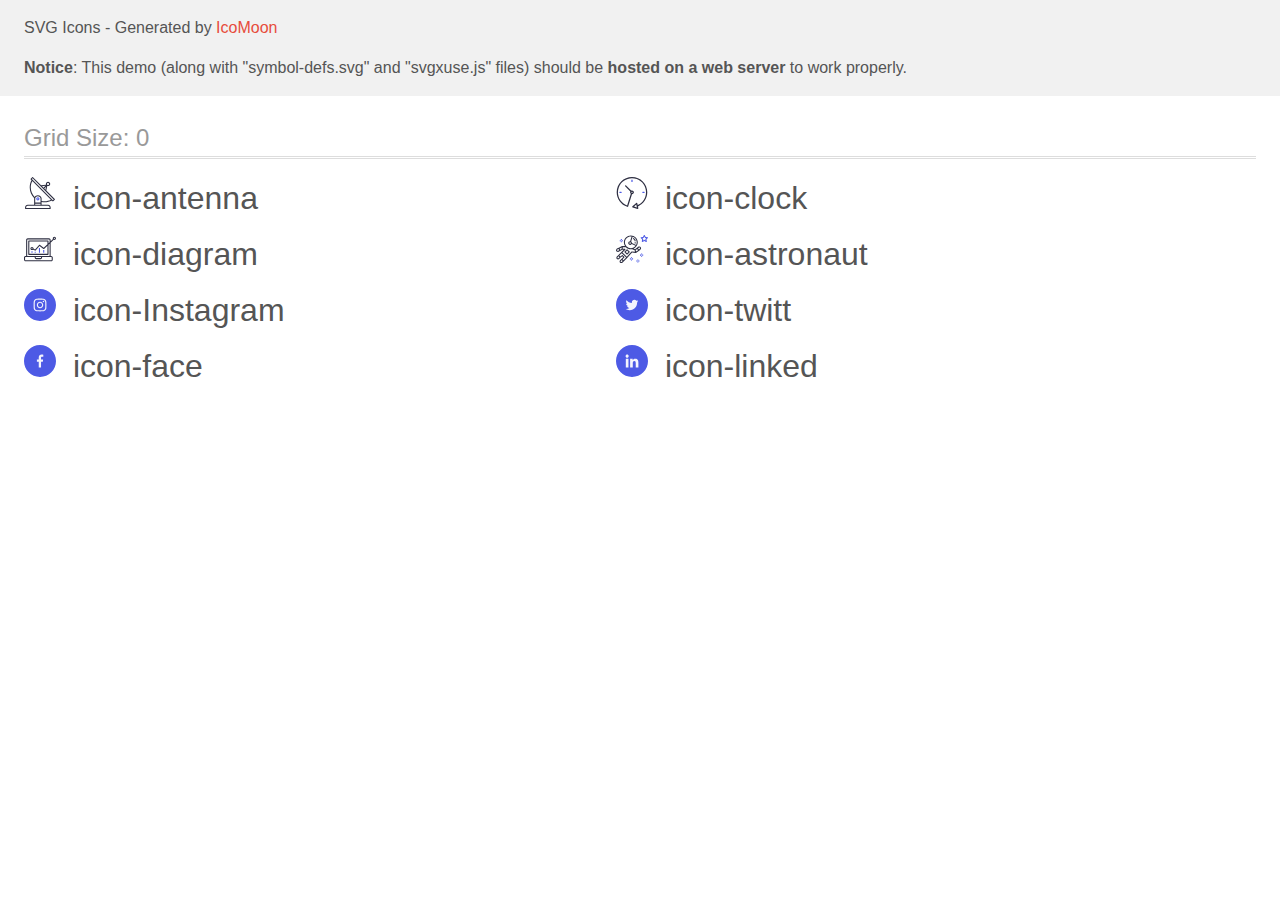
<file: images/icomoon/demo-external-svg.html>
<!doctype html>
<html>
<head>
    <title>IcoMoon - SVG Icons</title>
    <meta charset="utf-8">
    <meta name="viewport" content="width=device-width, initial-scale=1">
    <link rel="stylesheet" href="demo-files/demo.css">
    <link rel="stylesheet" href="style.css">
</head>
<body>
<header class="bgc1 clearfix">
<div class="mhl">
    <p>SVG Icons - Generated by <a href="https://icomoon.io/app">IcoMoon</a></p><p><strong>Notice</strong>: This demo (along with "symbol-defs.svg" and "svgxuse.js" files) should be <b>hosted on a web server</b> to work properly.</p>
</div>
</header>
    <div class="clearfix mhl ptl">
        <h1 class="mvm mtn fgc1">Grid Size: 0</h1>
        <div class="glyph fs1">
            <div class="clearfix pbs">
                <svg class="icon icon-antenna"><use xlink:href="symbol-defs.svg#icon-antenna"></use></svg><span class="name"> icon-antenna</span>
            </div>
        </div>
        <div class="glyph fs1">
            <div class="clearfix pbs">
                <svg class="icon icon-clock"><use xlink:href="symbol-defs.svg#icon-clock"></use></svg><span class="name"> icon-clock</span>
            </div>
        </div>
        <div class="glyph fs1">
            <div class="clearfix pbs">
                <svg class="icon icon-diagram"><use xlink:href="symbol-defs.svg#icon-diagram"></use></svg><span class="name"> icon-diagram</span>
            </div>
        </div>
        <div class="glyph fs1">
            <div class="clearfix pbs">
                <svg class="icon icon-astronaut"><use xlink:href="symbol-defs.svg#icon-astronaut"></use></svg><span class="name"> icon-astronaut</span>
            </div>
        </div>
        <div class="glyph fs1">
            <div class="clearfix pbs">
                <svg class="icon icon-Instagram"><use xlink:href="symbol-defs.svg#icon-Instagram"></use></svg><span class="name"> icon-Instagram</span>
            </div>
        </div>
        <div class="glyph fs1">
            <div class="clearfix pbs">
                <svg class="icon icon-twitt"><use xlink:href="symbol-defs.svg#icon-twitt"></use></svg><span class="name"> icon-twitt</span>
            </div>
        </div>
        <div class="glyph fs1">
            <div class="clearfix pbs">
                <svg class="icon icon-face"><use xlink:href="symbol-defs.svg#icon-face"></use></svg><span class="name"> icon-face</span>
            </div>
        </div>
        <div class="glyph fs1">
            <div class="clearfix pbs">
                <svg class="icon icon-linked"><use xlink:href="symbol-defs.svg#icon-linked"></use></svg><span class="name"> icon-linked</span>
            </div>
        </div>
  </div>
<script defer src="svgxuse.js"></script>
</body>
</html>
</file>
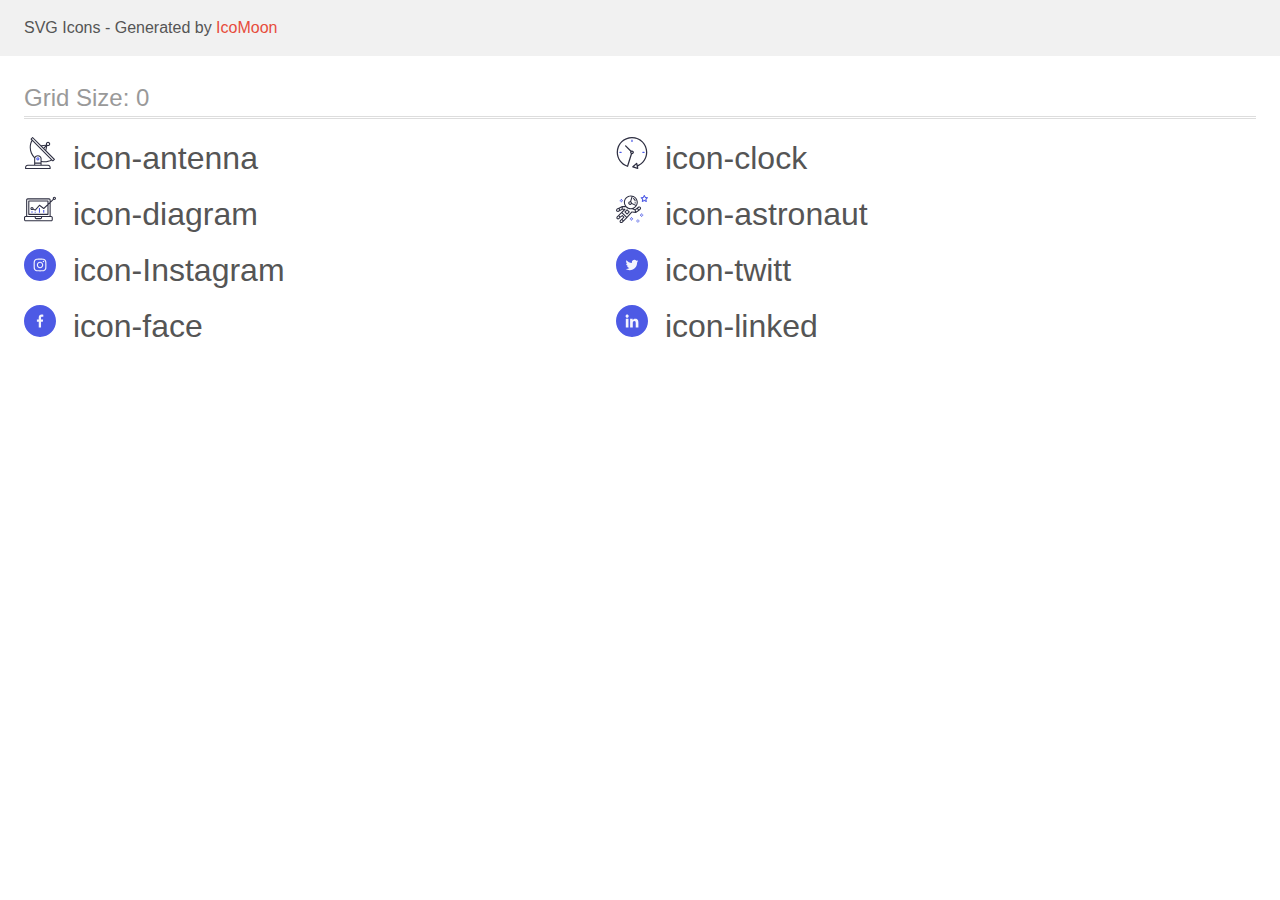
<file: images/icomoon/demo.html>
<!doctype html>
<html>
<head>
    <title>IcoMoon - SVG Icons</title>
    <meta charset="utf-8">
    <meta name="viewport" content="width=device-width, initial-scale=1">
    <link rel="stylesheet" href="demo-files/demo.css">
    <link rel="stylesheet" href="style.css">
</head>
<body>
<svg aria-hidden="true" style="position: absolute; width: 0; height: 0; overflow: hidden;" version="1.1" xmlns="http://www.w3.org/2000/svg" xmlns:xlink="http://www.w3.org/1999/xlink">
<defs>
<symbol id="icon-antenna" viewBox="0 0 32 32">
<path fill="#2e2f42" style="fill: var(--color1, #2e2f42)" d="M30.773 22.098l-8.443-8.505 0.937-4.615c0.242 0.094 0.499 0.143 0.759 0.145h0.006c0.008 0 0.017 0 0.026 0 1.192 0 2.159-0.967 2.159-2.159s-0.967-2.159-2.159-2.159c-1.192 0-2.159 0.967-2.159 2.159 0 0.26 0.046 0.508 0.13 0.739l-0.005-0.015-4.96 0.605-8.091-8.133c-0.096-0.098-0.229-0.159-0.376-0.16h-0c-0.14 0.001-0.274 0.057-0.373 0.155l-1.513 1.504c-0.097 0.097-0.156 0.23-0.156 0.377s0.060 0.281 0.156 0.377v0l0.814 0.825c-1.143 2.062-1.816 4.522-1.816 7.139 0 4.106 1.656 7.825 4.336 10.526l-0.001-0.001c0.042 0.041 0.091 0.073 0.146 0.098-0.032 0.164-0.051 0.353-0.052 0.546v6.188h-6.4c-1.472 0.001-2.666 1.194-2.667 2.666v1.067c0 0.295 0.239 0.533 0.534 0.533h24.534c0.294 0 0.534-0.239 0.534-0.534v-1.067c-0.002-1.472-1.195-2.665-2.667-2.666h-6.4v-2.742c1.003 0.21 2.024 0.317 3.049 0.32 2.58-0.003 5.005-0.663 7.117-1.822l-0.077 0.039 0.819 0.823c0.099 0.101 0.235 0.159 0.377 0.16 0.14-0.001 0.274-0.056 0.373-0.155l1.512-1.505c0.096-0.097 0.156-0.23 0.156-0.377s-0.060-0.28-0.156-0.377v0zM23.28 6.233c0.193-0.192 0.458-0.31 0.752-0.31 0.589 0 1.067 0.478 1.067 1.066s-0.477 1.066-1.067 1.066c-0 0-0 0-0 0h-0.003c-0.587-0.003-1.061-0.479-1.061-1.066 0-0.296 0.12-0.563 0.315-0.756l0-0h-0.002zM22.024 9.738l-0.599 2.945-1.175-1.182 1.774-1.764zM21.419 8.836l-1.92 1.909-1.485-1.493 3.405-0.415zM24.004 28.8c0.884 0 1.6 0.716 1.6 1.6v0 0.534h-23.466v-0.534c0-0.884 0.716-1.6 1.6-1.6h20.267zM16.538 26.666v1.067h-5.334v-1.067h5.334zM11.204 25.6v-4.053c0-1.294 1.197-2.346 2.666-2.346s2.667 1.053 2.667 2.346v4.053h-5.334zM17.604 23.904v-2.357c0-1.882-1.675-3.413-3.733-3.413-0.018-0-0.038-0-0.059-0-1.353 0-2.54 0.707-3.213 1.771l-0.009 0.016c-2.36-2.482-3.811-5.846-3.811-9.549 0-2.314 0.567-4.496 1.569-6.414l-0.036 0.077 18.602 18.709c-1.823 0.947-3.98 1.502-6.266 1.502-1.079 0-2.128-0.124-3.136-0.357l0.093 0.018zM28.893 23.221l-21.057-21.18 0.755-0.752 7.935 7.98c0.003 0 0.006 0.007 0.009 0.009l13.114 13.191-0.757 0.752z"></path>
<path fill="#4d5ae5" style="fill: var(--color2, #4d5ae5)" d="M13.876 20.267h-0.005c-0.001 0-0.002 0-0.002 0-0.884 0-1.6 0.716-1.6 1.6s0.715 1.599 1.597 1.6h0.005c0.001 0 0.002 0 0.002 0 0.884 0 1.6-0.716 1.6-1.6s-0.715-1.599-1.597-1.6h-0zM14.249 22.245c-0.096 0.096-0.229 0.155-0.376 0.155-0.295 0-0.534-0.239-0.534-0.534 0-0.001 0-0.001 0-0.002v0c0.002-0.292 0.238-0.529 0.53-0.53h0c0.293 0.002 0.531 0.24 0.531 0.534 0 0.148-0.060 0.281-0.157 0.378l-0 0h0.005z"></path>
</symbol>
<symbol id="icon-clock" viewBox="0 0 32 32">
<path fill="#2e2f42" style="fill: var(--color1, #2e2f42)" d="M31.297 15.301c-0.002-8.452-6.855-15.303-15.308-15.301s-15.303 6.855-15.301 15.308c0.002 6.788 4.422 12.543 10.541 14.545l0.108 0.031c0.060 0.019 0.123 0.029 0.187 0.029 0.121 0 0.239-0.032 0.342-0.093 0.135-0.080 0.236-0.207 0.284-0.357l3.865-12.25c1.054-0.004 1.906-0.859 1.906-1.913 0-1.057-0.856-1.913-1.913-1.913-0.303 0-0.59 0.070-0.844 0.196l0.011-0.005-5.106-5.107c-0.115-0.115-0.275-0.187-0.451-0.187-0.352 0-0.638 0.285-0.638 0.638 0 0.176 0.071 0.336 0.187 0.451v0l5.104 5.109c-0.121 0.241-0.191 0.525-0.191 0.826 0 0.601 0.283 1.137 0.723 1.48l0.004 0.003-3.683 11.673c-7.278-2.681-11.005-10.754-8.323-18.032 2.681-7.277 10.755-11.005 18.032-8.323s11.004 10.755 8.323 18.032c-1.345 3.581-4.004 6.406-7.374 7.938l-0.088 0.036-0.398-1.875c-0.063-0.291-0.318-0.505-0.624-0.505-0.163 0-0.312 0.061-0.425 0.162l0.001-0.001-3.837 3.425c-0.132 0.117-0.214 0.287-0.214 0.477 0 0.283 0.185 0.524 0.441 0.607l0.005 0.001 4.899 1.564c0.058 0.020 0.126 0.031 0.196 0.031 0.352 0 0.637-0.285 0.637-0.637 0-0.047-0.005-0.093-0.015-0.137l0.001 0.004-0.391-1.839c5.528-2.374 9.329-7.772 9.329-14.057 0-0.011 0-0.023-0-0.034v0.002zM15.992 14.664c0.352 0 0.638 0.286 0.638 0.638s-0.286 0.638-0.638 0.638v0c-0.352 0-0.638-0.286-0.638-0.638s0.286-0.638 0.638-0.638v0zM18.093 29.527l2.184-1.948 0.603 2.84-2.787-0.892z"></path>
<path fill="#4d5ae5" style="fill: var(--color2, #4d5ae5)" d="M15.354 3.185v1.275c0 0.352 0.285 0.638 0.637 0.638s0.638-0.285 0.638-0.638v-1.275c-0.014-0.341-0.294-0.613-0.637-0.613s-0.624 0.271-0.637 0.611l-0 0.001zM3.876 14.664c-0.352 0-0.637 0.285-0.637 0.637s0.285 0.637 0.638 0.637h1.275c0.352 0 0.638-0.285 0.638-0.637s-0.285-0.637-0.638-0.637h-1.275zM28.108 15.939c0.352 0 0.637-0.285 0.637-0.637s-0.285-0.637-0.637-0.637h-1.275c-0.341 0.014-0.613 0.294-0.613 0.637s0.271 0.624 0.611 0.637l0.001 0h1.275z"></path>
</symbol>
<symbol id="icon-diagram" viewBox="0 0 32 32">
<path fill="#4d5ae5" style="fill: var(--color2, #4d5ae5)" d="M14.925 14.965h1.066v4.797h-1.066v-4.797zM19.19 17.097h1.066v2.665h-1.066v-2.665zM10.661 18.696h1.066v1.066h-1.066v-1.066zM7.463 18.163h1.066v1.599h-1.066v-1.599z"></path>
<path fill="#2e2f42" style="fill: var(--color1, #2e2f42)" d="M1.599 28.291h25.587c0 0 0 0 0 0 0.883 0 1.599-0.716 1.599-1.599v0-2.133c0-0.883-0.716-1.599-1.599-1.599-0 0-0 0-0.001 0h-0.533v-13.293l3.028-2.868c0.207 0.105 0.452 0.166 0.711 0.166 0.888 0 1.608-0.72 1.608-1.608s-0.72-1.608-1.608-1.608c-0.888 0-1.608 0.72-1.608 1.608 0 0.247 0.055 0.48 0.155 0.689l-0.004-0.010-2.282 2.163v-1.23c0-0.883-0.716-1.599-1.599-1.599v0h-21.322c-0 0-0 0-0.001 0-0.883 0-1.599 0.716-1.599 1.599 0 0 0 0 0 0.001v-0 15.991h-0.533c-0.883 0-1.599 0.716-1.599 1.599 0 0 0 0 0 0.001v-0 2.133c0 0.883 0.716 1.599 1.599 1.599v0zM30.384 4.837c0.294 0 0.533 0.239 0.533 0.533s-0.239 0.533-0.533 0.533v0c-0.294 0-0.533-0.239-0.533-0.533s0.239-0.533 0.533-0.533v0zM3.199 6.969c0-0.295 0.239-0.534 0.533-0.534h21.322c0.294 0 0.533 0.239 0.533 0.534v2.238l-1.066 1.013v-2.185c0-0.295-0.238-0.533-0.533-0.533h-19.19c-0.295 0-0.533 0.239-0.533 0.533v13.326c0 0.295 0.239 0.534 0.533 0.534h19.19c0.294 0 0.533-0.239 0.533-0.534v-9.674l1.066-1.010v12.283h-22.388v-15.991zM7.996 13.899c-0.001 0-0.003 0-0.005 0-0.883 0-1.599 0.716-1.599 1.599s0.716 1.599 1.599 1.599c0.432 0 0.824-0.171 1.112-0.45l-0 0 1.853 0.93c0.215 0.108 0.476 0.057 0.636-0.123l3.938-4.431 3.872 2.902c0.208 0.156 0.498 0.139 0.686-0.040l3.365-3.188v8.131h-18.123v-12.26h18.124v2.66l-3.772 3.572-3.905-2.928c-0.088-0.066-0.199-0.106-0.319-0.106-0.158 0-0.3 0.069-0.398 0.178l-0 0.001-3.993 4.493-1.493-0.746c0.011-0.064 0.018-0.129 0.021-0.194-0-0.883-0.716-1.599-1.599-1.599h-0zM8.529 15.498c0 0.294-0.239 0.533-0.533 0.533s-0.533-0.239-0.533-0.533v0c0-0.294 0.239-0.533 0.533-0.533s0.533 0.239 0.533 0.533v0zM11.727 24.026h5.331v0.533c0 0.294-0.238 0.533-0.533 0.533h-4.264c-0.294 0-0.533-0.239-0.533-0.533v0-0.533zM1.066 24.56c0-0.294 0.239-0.533 0.533-0.533h9.062v0.533c0 0 0 0 0 0 0 0.883 0.716 1.599 1.599 1.599h4.265c0.883 0 1.599-0.716 1.599-1.599 0-0 0-0 0-0.001v0-0.533h9.061c0.295 0 0.534 0.238 0.534 0.533v2.133c0 0.294-0.239 0.533-0.534 0.533h-25.586c-0.294 0-0.533-0.239-0.533-0.533v0-2.133z"></path>
</symbol>
<symbol id="icon-astronaut" viewBox="0 0 32 32">
<path fill="#4d5ae5" style="fill: var(--color2, #4d5ae5)" d="M31.974 4.524c-0.064-0.191-0.227-0.332-0.427-0.362l-0.003-0-1.911-0.278-0.855-1.731c-0.179-0.365-0.776-0.365-0.956 0l-0.855 1.731-1.91 0.278c-0.26 0.038-0.457 0.26-0.457 0.528 0 0.15 0.062 0.285 0.161 0.382l0 0 1.383 1.348-0.326 1.903c-0.034 0.2 0.048 0.402 0.212 0.521 0.166 0.12 0.383 0.136 0.562 0.040l1.709-0.899 1.709 0.899c0.072 0.038 0.157 0.060 0.247 0.060 0.295 0 0.534-0.239 0.534-0.534 0-0.031-0.003-0.062-0.008-0.092l0 0.003-0.326-1.903 1.383-1.348c0.099-0.097 0.161-0.233 0.161-0.382 0-0.059-0.009-0.115-0.027-0.168l0.001 0.004zM29.511 5.851c-0.125 0.122-0.183 0.299-0.153 0.472l0.191 1.114-1-0.526c-0.072-0.039-0.158-0.062-0.248-0.062s-0.177 0.023-0.251 0.063l0.003-0.001-1 0.526 0.191-1.114c0.005-0.027 0.008-0.058 0.008-0.090 0-0.15-0.062-0.285-0.161-0.382l-0-0-0.81-0.79 1.119-0.162c0.174-0.025 0.324-0.135 0.401-0.292l0.5-1.013 0.501 1.013c0.078 0.157 0.228 0.267 0.402 0.292l1.119 0.162-0.809 0.79zM26.134 20.522h-1.067v1.067h1.067v-1.067zM26.134 22.655h-1.067v1.067h1.067v-1.067z"></path>
<path fill="#4d5ae5" style="fill: var(--color2, #4d5ae5)" d="M27.2 21.589h-1.067v1.067h1.067v-1.067zM25.067 21.589h-1.067v1.067h1.067v-1.067zM22.4 26.389h-1.067v1.067h1.067v-1.067zM22.4 28.523h-1.067v1.067h1.067v-1.067zM23.467 27.456h-1.067v1.067h1.067v-1.067z"></path>
<path fill="#4d5ae5" style="fill: var(--color2, #4d5ae5)" d="M21.334 27.456h-1.067v1.067h1.067v-1.067zM16 24.256h-1.066v1.067h1.066v-1.067zM16 26.389h-1.066v1.067h1.066v-1.067zM17.067 25.323h-1.067v1.067h1.067v-1.067zM14.934 25.323h-1.067v1.067h1.067v-1.067zM5.867 6.122h-1.066v1.066h1.066v-1.066zM5.867 8.255h-1.066v1.067h1.066v-1.066zM6.933 7.189h-1.066v1.067h1.066v-1.067zM4.8 7.189h-1.067v1.067h1.067v-1.067z"></path>
<path fill="#2e2f42" style="fill: var(--color1, #2e2f42)" d="M24.715 14.159c-0.28-0.377-0.699-0.636-1.179-0.704l-0.009-0.001c-0.076-0.012-0.164-0.018-0.254-0.018-0.411 0-0.789 0.139-1.090 0.374l0.004-0.003-1.252 0.96-1.898 1.417-1.358-0.541c2.421-1.086 4.114-3.508 4.114-6.32 0-3.823-3.122-6.933-6.961-6.933s-6.962 3.11-6.962 6.933c0 1.386 0.414 2.674 1.12 3.758l-2.769-0.024c-0.008 0-0.015 0.005-0.024 0.005-0.056 0.002-0.109 0.013-0.159 0.032l0.004-0.001c-0.013 0.005-0.026 0.008-0.038 0.014-0.006 0.002-0.013 0.003-0.019 0.007l-3.234 1.597-1.893 0.911c-0.024 0.011-0.045 0.023-0.064 0.036l0.001-0.001c-0.482 0.324-0.794 0.866-0.794 1.482 0 0.297 0.073 0.576 0.201 0.822l-0.005-0.010c0.22 0.429 0.595 0.745 1.056 0.89 0.161 0.053 0.345 0.083 0.537 0.083 0.308 0 0.598-0.078 0.851-0.216l-0.009 0.005 1.388-0.738 2.264-1.169 1.357-0.008-5.442 5.415c0 0.001-0.001 0.001-0.002 0.002l-1.339 1.333c-0.303 0.299-0.49 0.714-0.49 1.173 0 0.002 0 0.003 0 0.005v-0c0 0.445 0.173 0.863 0.49 1.178 0.325 0.323 0.752 0.485 1.179 0.485s0.855-0.162 1.18-0.485l1.314-1.308 1.741-1.3 0.901 0.897-3.102 3.088c-0.303 0.299-0.49 0.714-0.49 1.173 0 0.002 0 0.003 0 0.005v-0c0 0.445 0.174 0.863 0.49 1.179 0.325 0.323 0.752 0.485 1.18 0.485s0.855-0.162 1.18-0.485l3.482-3.466c0-0.001 0-0.002 0.001-0.002l1.010-1-0.004-0.003c0.007-0.006 0.015-0.009 0.022-0.015l5.166-5.658 3.471 0.494c0.020 0.003 0.044 0.004 0.068 0.004 0.070 0 0.137-0.014 0.198-0.039l-0.004 0.001c0.017-0.006 0.033-0.015 0.050-0.023 0.019-0.009 0.039-0.015 0.057-0.027l3.213-2.134c0.012-0.008 0.018-0.020 0.029-0.029 0.012-0.010 0.029-0.014 0.040-0.025l1.272-1.192c0.347-0.326 0.564-0.787 0.564-1.299 0-0.4-0.132-0.77-0.355-1.067l0.003 0.005zM2.13 17.77c-0.173 0.093-0.37 0.111-0.558 0.052-0.295-0.093-0.505-0.364-0.505-0.683 0-0.236 0.114-0.445 0.29-0.575l0.002-0.001 1.314-0.632 0.316 0.925 0.133 0.388-0.993 0.527zM5.628 15.943l-1.548 0.8-0.255-0.747-0.183-0.537 2.026-1-0.040 1.483zM20.727 9.322c0 0.918-0.219 1.785-0.599 2.559l-4.181-1.899c-0.043-0.575-0.342-1.073-0.782-1.384l-0.006-0.004 1.464-4.86c2.378 0.755 4.105 2.974 4.105 5.587zM8.938 9.322c0-3.235 2.644-5.867 5.894-5.867 0.253 0 0.5 0.022 0.745 0.053l-1.432 4.753c-0.019 0-0.037-0.005-0.057-0.005-0 0-0.001 0-0.001 0-1.032 0-1.869 0.835-1.871 1.866v0c0.003 1.031 0.84 1.867 1.871 1.867 0 0 0.001 0 0.001 0h-0c0.694 0 1.294-0.383 1.618-0.944l3.863 1.755c-1.075 1.447-2.795 2.39-4.736 2.39-3.25 0-5.895-2.633-5.895-5.867zM14.895 10.122c0 0.441-0.362 0.8-0.806 0.8-0.001 0-0.001 0-0.002 0-0.443 0-0.802-0.358-0.804-0.8v-0c0-0.441 0.361-0.8 0.806-0.8s0.806 0.359 0.806 0.8zM2.465 25.146c-0.11 0.108-0.261 0.175-0.428 0.175s-0.317-0.067-0.427-0.175l0 0c-0.109-0.108-0.176-0.257-0.176-0.422s0.067-0.315 0.176-0.422l0-0 0.962-0.959 0.851 0.848-0.958 0.955zM5.678 28.88c-0.11 0.109-0.261 0.176-0.428 0.176s-0.317-0.067-0.427-0.175l0 0c-0.109-0.108-0.176-0.257-0.176-0.422s0.067-0.315 0.176-0.422l0-0 0.963-0.959 0.852 0.848-0.96 0.955zM9.161 25.411l-0.002 0.001-1.765 1.76-0.851-0.848 1.763-1.756s0.001 0 0.002-0.001c0.040-0.040 0.065-0.088 0.090-0.135 0.007-0.014 0.020-0.026 0.026-0.040 0.017-0.041 0.019-0.085 0.025-0.129 0.004-0.024 0.014-0.047 0.014-0.073 0-0.035-0.012-0.070-0.020-0.105-0.007-0.032-0.007-0.065-0.018-0.096-0.020-0.050-0.055-0.095-0.091-0.137-0.010-0.012-0.014-0.027-0.025-0.038h-0.001l-0.001-0.002-1.607-1.6c-0.017-0.017-0.039-0.024-0.058-0.038-0.025-0.021-0.054-0.040-0.084-0.056l-0.003-0.001c-0.027-0.013-0.058-0.024-0.090-0.032l-0.003-0.001c-0.030-0.009-0.065-0.017-0.101-0.020l-0.002-0c-0.006-0-0.013-0-0.020-0-0.026 0-0.052 0.002-0.077 0.006l0.003-0c-0.039 0.004-0.074 0.011-0.108 0.021l0.004-0.001c-0.036 0.013-0.067 0.028-0.096 0.046l0.002-0.001c-0.020 0.011-0.043 0.015-0.061 0.029l-1.774 1.324-0.901-0.897 2.399-2.386 4.36 4.289-0.927 0.919zM15.979 18.394c-0.015-0.002-0.030 0.004-0.045 0.003-0.008-0-0.017-0.001-0.026-0.001-0.031 0-0.062 0.003-0.092 0.008l0.003-0c-0.030 0.005-0.059 0.011-0.088 0.021-0.037 0.013-0.069 0.029-0.098 0.048l0.002-0.001c-0.030 0.018-0.057 0.038-0.083 0.061-0.013 0.011-0.028 0.017-0.040 0.029l-4.698 5.146-4.328-4.257 2.833-2.818c0.096-0.097 0.156-0.23 0.156-0.377 0-0.295-0.239-0.534-0.534-0.534-0 0-0.001 0-0.001 0h0l-2.219 0.013 0.027-1.607 3.104 0.027c1.264 1.297 3.027 2.101 4.978 2.101 0.001 0 0.002 0 0.003 0h-0c0.438 0 0.864-0.045 1.279-0.122 0.040 0.032 0.079 0.064 0.13 0.085l2.41 0.96 0.331 1.643-3.003-0.427zM20.020 18.573l-0.314-1.558 1.447-1.080 0.947 1.257-2.080 1.381zM23.774 15.742l-0.838 0.785-0.931-1.236 0.831-0.637c0.155-0.12 0.351-0.168 0.543-0.143 0.194 0.027 0.364 0.128 0.48 0.284 0.217 0.292 0.18 0.699-0.085 0.947z"></path>
<path fill="#2e2f42" style="fill: var(--color1, #2e2f42)" d="M13.602 18.544l-2.143-2.134c-0.096-0.096-0.229-0.155-0.376-0.155s-0.28 0.059-0.376 0.155l-2.143 2.134c-0.097 0.097-0.156 0.231-0.156 0.378s0.060 0.281 0.156 0.378l-0-0 2.143 2.133c0.096 0.096 0.229 0.155 0.376 0.155s0.28-0.059 0.376-0.155l2.143-2.133c0.097-0.097 0.157-0.23 0.157-0.378s-0.060-0.282-0.157-0.378l-0-0zM11.083 20.303l-1.386-1.381 1.386-1.381 1.387 1.381-1.387 1.381zM17.164 5.071l-0.258 1.035c0.071 0.018 1.738 0.452 1.738 2.149h1.067c0-2.017-1.666-2.966-2.546-3.185zM19.711 9.322h-1.067v1.067h1.067v-1.067z"></path>
</symbol>
<symbol id="icon-Instagram" viewBox="0 0 32 32">
<path fill="#4d5ae5" style="fill: var(--color2, #4d5ae5)" d="M32 16c0 0.006 0 0.013 0 0.021 0 4.412-1.791 8.405-4.686 11.293l-0 0c-2.888 2.895-6.881 4.686-11.293 4.686-0.007 0-0.015 0-0.022 0h0.001c-0.006 0-0.013 0-0.021 0-4.412 0-8.405-1.791-11.293-4.686l-0-0c-2.895-2.888-4.686-6.881-4.686-11.293 0-0.007 0-0.014 0-0.021v0.001c0-0.006 0-0.013 0-0.021 0-4.412 1.791-8.405 4.686-11.293l0-0c2.888-2.895 6.881-4.686 11.293-4.686 0.007 0 0.014 0 0.021 0h-0.001c0.006 0 0.013 0 0.021 0 4.412 0 8.405 1.791 11.293 4.686l0 0c2.895 2.888 4.686 6.881 4.686 11.293 0 0.007 0 0.015 0 0.022v-0.001z"></path>
<path fill="#f4f4fd" style="fill: var(--color3, #f4f4fd)" d="M22.387 13.363c-0.030-0.68-0.14-1.148-0.298-1.553-0.17-0.444-0.421-0.823-0.739-1.135l-0.001-0.001c-0.312-0.317-0.69-0.568-1.111-0.73l-0.022-0.007c-0.408-0.158-0.872-0.268-1.552-0.298-0.686-0.032-0.904-0.040-2.641-0.040-1.738 0-1.956 0.008-2.638 0.038-0.68 0.030-1.147 0.14-1.552 0.298-0.445 0.169-0.824 0.421-1.135 0.739l-0.001 0.001c-0.317 0.312-0.568 0.69-0.73 1.111l-0.007 0.022c-0.158 0.408-0.267 0.872-0.298 1.552-0.032 0.686-0.040 0.904-0.040 2.642s0.008 1.955 0.038 2.638c0.030 0.68 0.14 1.148 0.298 1.553 0.162 0.43 0.415 0.815 0.74 1.136 0.32 0.324 0.708 0.577 1.133 0.737 0.408 0.158 0.872 0.268 1.553 0.298 0.682 0.030 0.9 0.038 2.638 0.038s1.955-0.008 2.638-0.038c0.68-0.030 1.148-0.14 1.553-0.298 0.863-0.34 1.533-1.010 1.865-1.85l0.008-0.022c0.158-0.408 0.268-0.874 0.298-1.554 0.030-0.682 0.038-0.9 0.038-2.638s-0.002-1.956-0.032-2.638zM21.235 18.589c-0.028 0.626-0.133 0.963-0.221 1.188-0.22 0.56-0.655 0.995-1.201 1.211l-0.014 0.005c-0.225 0.087-0.565 0.192-1.187 0.219-0.675 0.030-0.878 0.038-2.586 0.038s-1.913-0.008-2.586-0.038c-0.625-0.027-0.962-0.132-1.188-0.22-0.288-0.108-0.534-0.27-0.735-0.477l-0-0c-0.207-0.202-0.369-0.447-0.473-0.721l-0.005-0.014c-0.088-0.225-0.192-0.565-0.22-1.187-0.030-0.675-0.038-0.878-0.038-2.586s0.008-1.913 0.038-2.586c0.028-0.625 0.133-0.963 0.22-1.188 0.102-0.278 0.266-0.53 0.48-0.735 0.208-0.212 0.458-0.375 0.736-0.478 0.224-0.088 0.565-0.192 1.187-0.22 0.675-0.030 0.878-0.038 2.586-0.038 1.71 0 1.912 0.008 2.586 0.038 0.625 0.028 0.962 0.133 1.188 0.22 0.277 0.102 0.53 0.266 0.734 0.478 0.213 0.208 0.376 0.458 0.478 0.736 0.088 0.224 0.193 0.565 0.221 1.187 0.030 0.675 0.037 0.878 0.037 2.586s-0.007 1.908-0.037 2.583z"></path>
<path fill="#f4f4fd" style="fill: var(--color3, #f4f4fd)" d="M16.024 12.713c-1.785 0.041-3.216 1.497-3.216 3.288s1.431 3.247 3.213 3.288l0.004 0c1.785-0.041 3.216-1.497 3.216-3.288s-1.431-3.247-3.212-3.288l-0.004-0zM16.024 18.134c-1.178 0-2.134-0.955-2.134-2.134s0.955-2.134 2.134-2.134v0c1.178 0 2.134 0.955 2.134 2.134s-0.955 2.134-2.134 2.134v0zM20.21 12.583c0 0.424-0.344 0.768-0.768 0.768s-0.768-0.344-0.768-0.768v0c0-0.424 0.344-0.768 0.768-0.768s0.768 0.344 0.768 0.768v0z"></path>
</symbol>
<symbol id="icon-twitt" viewBox="0 0 32 32">
<path fill="#4d5ae5" style="fill: var(--color2, #4d5ae5)" d="M32 16c0 0.006 0 0.013 0 0.021 0 4.412-1.791 8.405-4.686 11.293l-0 0c-2.888 2.895-6.881 4.686-11.293 4.686-0.007 0-0.015 0-0.022 0h0.001c-0.006 0-0.013 0-0.021 0-4.412 0-8.405-1.791-11.293-4.686l-0-0c-2.895-2.888-4.686-6.881-4.686-11.293 0-0.007 0-0.014 0-0.021v0.001c0-0.006 0-0.013 0-0.021 0-4.412 1.791-8.405 4.686-11.293l0-0c2.888-2.895 6.881-4.686 11.293-4.686 0.007 0 0.014 0 0.021 0h-0.001c0.006 0 0.013 0 0.021 0 4.412 0 8.405 1.791 11.293 4.686l0 0c2.895 2.888 4.686 6.881 4.686 11.293 0 0.007 0 0.015 0 0.022v-0.001z"></path>
<path fill="#f4f4fd" style="fill: var(--color3, #f4f4fd)" d="M22.4 12.031c-0.44 0.197-0.95 0.343-1.485 0.412l-0.027 0.003c0.544-0.327 0.953-0.831 1.149-1.432l0.005-0.018c-0.479 0.289-1.037 0.509-1.63 0.63l-0.034 0.006c-0.48-0.512-1.16-0.83-1.915-0.83-1.449 0-2.624 1.175-2.624 2.624 0 0 0 0.001 0 0.001v-0c0 0.208 0.018 0.408 0.061 0.598-2.187-0.11-4.111-1.151-5.398-2.731l-0.011-0.014c-0.225 0.379-0.358 0.836-0.358 1.324 0 0.906 0.458 1.704 1.155 2.177l0.009 0.006c-0.437-0.012-0.844-0.13-1.199-0.33l0.013 0.007v0.029c0.002 1.266 0.895 2.322 2.085 2.575l0.017 0.003c-0.2 0.055-0.43 0.086-0.668 0.086-0.007 0-0.014-0-0.022-0h0.001c-0.012 0-0.027 0-0.041 0-0.161 0-0.319-0.016-0.471-0.048l0.015 0.003c0.349 1.049 1.309 1.798 2.449 1.828l0.003 0c-0.886 0.698-2.018 1.119-3.248 1.119-0.002 0-0.004 0-0.006 0h0c-0.215 0-0.422-0.010-0.628-0.036 1.13 0.738 2.515 1.178 4.002 1.178 0.008 0 0.017 0 0.025-0h-0.001c4.829 0 7.469-4 7.469-7.467 0-0.116-0.004-0.228-0.010-0.339 0.52-0.375 0.956-0.827 1.303-1.344l0.012-0.019z"></path>
</symbol>
<symbol id="icon-face" viewBox="0 0 32 32">
<path fill="#4d5ae5" style="fill: var(--color2, #4d5ae5)" d="M32 16c0 0.006 0 0.013 0 0.021 0 4.412-1.791 8.405-4.686 11.293l-0 0c-2.888 2.895-6.881 4.686-11.293 4.686-0.007 0-0.015 0-0.022 0h0.001c-0.006 0-0.013 0-0.021 0-4.412 0-8.405-1.791-11.293-4.686l-0-0c-2.895-2.888-4.686-6.881-4.686-11.293 0-0.007 0-0.014 0-0.021v0.001c0-0.006 0-0.013 0-0.021 0-4.412 1.791-8.405 4.686-11.293l0-0c2.888-2.895 6.881-4.686 11.293-4.686 0.007 0 0.014 0 0.021 0h-0.001c0.006 0 0.013 0 0.021 0 4.412 0 8.405 1.791 11.293 4.686l0 0c2.895 2.888 4.686 6.881 4.686 11.293 0 0.007 0 0.015 0 0.022v-0.001z"></path>
<path fill="#f4f4fd" style="fill: var(--color3, #f4f4fd)" d="M18.132 11.726h1.168v-2.035c-0.495-0.058-1.068-0.091-1.65-0.091-0.019 0-0.037 0-0.056 0h0.003c-1.685 0-2.838 1.060-2.838 3.008v1.792h-1.859v2.275h1.859v5.725h2.279v-5.724h1.784l0.283-2.276h-2.068v-1.568c0.001-0.658 0.178-1.107 1.094-1.107z"></path>
</symbol>
<symbol id="icon-linked" viewBox="0 0 32 32">
<path fill="#4d5ae5" style="fill: var(--color2, #4d5ae5)" d="M32 16c0 0.006 0 0.013 0 0.021 0 4.412-1.791 8.405-4.686 11.293l-0 0c-2.888 2.895-6.881 4.686-11.293 4.686-0.007 0-0.015 0-0.022 0h0.001c-0.006 0-0.013 0-0.021 0-4.412 0-8.405-1.791-11.293-4.686l-0-0c-2.895-2.888-4.686-6.881-4.686-11.293 0-0.007 0-0.014 0-0.021v0.001c0-0.006 0-0.013 0-0.021 0-4.412 1.791-8.405 4.686-11.293l0-0c2.888-2.895 6.881-4.686 11.293-4.686 0.007 0 0.014 0 0.021 0h-0.001c0.006 0 0.013 0 0.021 0 4.412 0 8.405 1.791 11.293 4.686l0 0c2.895 2.888 4.686 6.881 4.686 11.293 0 0.007 0 0.015 0 0.022v-0.001z"></path>
<path fill="#f4f4fd" style="fill: var(--color3, #f4f4fd)" d="M22.397 22.4h0.003v-4.696c0-2.296-0.494-4.066-3.179-4.066-1.29 0-2.157 0.709-2.51 1.38h-0.038v-1.166h-2.545v8.547h2.651v-4.232c0-1.114 0.211-2.192 1.59-2.192 1.36 0 1.38 1.272 1.38 2.264v4.16h2.648zM9.811 13.854h2.654v8.546h-2.654v-8.546zM11.137 9.6c-0.848 0-1.536 0.688-1.536 1.537s0.688 1.552 1.536 1.552c0.849 0 1.538-0.704 1.538-1.552s-0.69-1.537-1.538-1.537z"></path>
</symbol>
</defs>
</svg>

<header class="bgc1 clearfix">
<div class="mhl">
    <p>SVG Icons - Generated by <a href="https://icomoon.io/app">IcoMoon</a></p>
</div>
</header>
    <div class="clearfix mhl ptl">
        <h1 class="mvm mtn fgc1">Grid Size: 0</h1>
        <div class="glyph fs1">
            <div class="clearfix pbs">
                <svg class="icon icon-antenna"><use xlink:href="#icon-antenna"></use></svg><span class="name"> icon-antenna</span>
            </div>
        </div>
        <div class="glyph fs1">
            <div class="clearfix pbs">
                <svg class="icon icon-clock"><use xlink:href="#icon-clock"></use></svg><span class="name"> icon-clock</span>
            </div>
        </div>
        <div class="glyph fs1">
            <div class="clearfix pbs">
                <svg class="icon icon-diagram"><use xlink:href="#icon-diagram"></use></svg><span class="name"> icon-diagram</span>
            </div>
        </div>
        <div class="glyph fs1">
            <div class="clearfix pbs">
                <svg class="icon icon-astronaut"><use xlink:href="#icon-astronaut"></use></svg><span class="name"> icon-astronaut</span>
            </div>
        </div>
        <div class="glyph fs1">
            <div class="clearfix pbs">
                <svg class="icon icon-Instagram"><use xlink:href="#icon-Instagram"></use></svg><span class="name"> icon-Instagram</span>
            </div>
        </div>
        <div class="glyph fs1">
            <div class="clearfix pbs">
                <svg class="icon icon-twitt"><use xlink:href="#icon-twitt"></use></svg><span class="name"> icon-twitt</span>
            </div>
        </div>
        <div class="glyph fs1">
            <div class="clearfix pbs">
                <svg class="icon icon-face"><use xlink:href="#icon-face"></use></svg><span class="name"> icon-face</span>
            </div>
        </div>
        <div class="glyph fs1">
            <div class="clearfix pbs">
                <svg class="icon icon-linked"><use xlink:href="#icon-linked"></use></svg><span class="name"> icon-linked</span>
            </div>
        </div>
  </div>
<script defer src="svgxuse.js"></script>
</body>
</html>
</file>
<file: css/styles.css>
body {
    font-family: "Roboto", sans-serif;
    color: #434455;
    background-color: #FFFFFF;
}

ul {
    list-style: none;
    margin-top: 0;
    margin-bottom: 0;
    padding-left: 0;
}

p, h1, h2, h3, h4, h5, h6 {
margin-top: 0;
margin-bottom: 0;
}

a {
    text-decoration: none;
}

img {
    display: block;
}

button {
    cursor: pointer;
}

.container {
    width: 1158px;
    padding-left: 15px;
    padding-right: 15px;
    margin: 0 auto;
}

.header {
    padding-top: 24px;
    padding-bottom: 24px;
    border-bottom: 1px solid #e7e9fc;
    box-shadow: 0px 2px 1px rgba(46, 47, 66, 0.08), 0px 1px 1px rgba(46, 47, 66, 0.16), 0px 1px 6px rgba(46, 47, 66, 0.08)
}

.header-container {
    display: flex;
    align-items: center;
    justify-content: space-between;
    
}

.header-navigation {
    display: flex;
    align-items: center;
}

.header-menu-list {
    display: flex;
    gap: 40px;
}

.header-menu-link {
padding: 24px 0;
position: relative;
}

.header-menu-link.active {
    color: #404bbf;
}

.active::after {
    content: "";
    width: 100%;
    display: block;
    height: 4px;
    background-color: #404bbf;
    border-radius: 2px;
    position: absolute;
    left: 0;
    bottom: -1px;
}

.header-contacts {
    display: flex;
    margin-left: auto;
    gap: 40px;
}

.header-logo {
font-family: "Raleway", sans-serif;
    font-weight: 700;
    font-size: 18px;
    line-height: 1.17;
    letter-spacing: 0.03em;
    text-transform: uppercase;
    color: #2e2f42;
    margin-right: 76px;
}

.header-logo {
    color: #4d5ae5
}

.header-logo-black {
    color: #2e2f42;
}

.header-menu-link {
    font-weight: 500;
        font-size: 16px;
        line-height: 1.5;
        letter-spacing: 0.02em;
        color: #2e2f42;
        transition-property: color;
        transition-duration: 250ms;
        transition-timing-function: cubic-bezier(0.4, 0, 0.2, 1);
}

.header-menu-link:hover,
.header-menu-link:focus {
    color: #404bbf;
}


.header-address {
    font-style: normal;
}

.header-contacts-link {
    font-size: 16px;
        line-height: 1.5;
        letter-spacing: 0.02em;
        color: #434455;
        transition-property: color;
        transition-duration: 250ms;
        transition-timing-function: cubic-bezier(0.4, 0, 0.2, 1);
}

.header-contacts-link:hover,
.header-contacts-link:focus {
    color: #404bbf;
}

.hero {
    background-color: #2e2f42;
    background-image: linear-gradient(rgba(46, 47, 66, 0.7), rgba(46, 47, 66, 0.7)), url(../images/hero-bg.jpg);
    background-repeat: no-repeat;
    background-position: center;
    background-size: cover;
        padding-top: 188px;
        padding-bottom: 188px;
        max-width: 1440px;
        margin: 0 auto;
}

.hero-text {
        display: block;
            margin: 0 auto;
    margin-bottom: 48px;
    max-width: 496px;
    font-family: "Roboto", sans-serif;
        font-weight: 700;
        font-size: 56px;
        line-height: 1.07;
        letter-spacing: 0.02em;
        text-align: center;
        color: #fff;
}

.hero-button {
        display: block;
            margin: 0 auto;
    font-family: "Roboto", sans-serif;
        font-weight: 500;
        font-size: 16px;
        line-height: 1.5;
        letter-spacing: 0.04em;
        color: #fff;
        background-color: #4D5AE5;
        cursor: pointer;
        min-width: 169px;
            height: 56px;
            border-radius: 4px;
            border: none;
        transition-property: background-color;
        transition-duration: 250ms;
        transition-timing-function: cubic-bezier(0.4, 0, 0.2, 1);
}

.hero-button:hover,
.hero-button:focus {
    background-color: #404BBF;
}

.second-section {
    padding: 120px 0;
}

.visually-hidden {
    position: absolute;
    width: 1px;
    height: 1px;
    margin: -1px;
    border: 0;
    padding: 0;

    white-space: nowrap;
    clip-path: inset(100%);
    clip: rect(0 0 0 0);
    overflow: hidden;
}

.features {
    display: flex;
    gap: 24px;
}

.features-item {
    width: calc((100% - 3 * 24px) / 4);
}

.second-section-icon-box {
    border: 1px solid #8e8f99;
        border-radius: 4px;
        width: 264px;
        height: 112px;
        background-color: #f4f4fd;
            display: flex;
                justify-content: center;
                align-items: center;
                margin-bottom: 8px;
}

.features-item-list {
            margin-bottom: 8px;
    font-weight: 500;
        font-size: 20px;
        line-height: 1.2;
        letter-spacing: 0.02em;
        color: #2e2f42;
}

.features-item-text {
    font-size: 16px;
        line-height: 1.5;
        letter-spacing: 0.02em;
        color: #434455;
}

.team {
    background-color: #f4f4fd;
    padding: 120px 0;
}

.team-head {
    font-weight: 700;
        font-size: 36px;
        line-height: 1.11;
        letter-spacing: 0.02em;
        text-align: center;
        color: #2e2f42;
        text-transform: capitalize;
        margin: 0 auto 72px auto;
}

.team-head-emp {
    display: flex;
    gap: 24px;
}

.team-head-emp-descr {
    background-color: #FFFFFF;
    width: calc((100% - 72px) / 4);
    border-radius: 0px 0px 4px 4px;
    box-shadow: 0 2px 1px 0 rgba(46, 47, 66, 0.08), 0 1px 1px 0 rgba(46, 47, 66, 0.16), 0 1px 6px 0 rgba(46, 47, 66, 0.08);
}

.team-head-text {
    padding: 32px 0;
}

.team-head-emp-name {
    font-weight: 500;
        font-size: 20px;
        line-height: 1.2;
        letter-spacing: 0.02em;
        text-align: center;
        color: #2e2f42;
        margin-bottom: 8px;
}

.team-head-emp-position {
    font-weight: 400;
        font-size: 16px;
        line-height: 1.5;
        letter-spacing: 0.02em;
        text-align: center;
        color: #434455;
}

.social-links-container {
display: flex;
    align-items: center;
    justify-content: center;
    flex-direction: row;
    gap: 24px;
    width: 232px;
        height: 40px;
        margin: 8px 16px 0px 16px;
}

.social-links-items {
    width: 40px;
    height: 40px;
}

.instagram {
    width: 100%;
    height: 100%;
    background-color: #4d5ae5;
    border-radius: 50%;
    display: flex;
    align-items: center;
    justify-content: center;
    transition-property: background-color;
    transition-duration: 250ms;
    transition-timing-function: cubic-bezier(0.4, 0, 0.2, 1);
}

.instagram:hover,
.instagram:focus {
    background-color: #404bbf;
}

.social-links {
    fill: #f4f4fd;
}

.portfolio {
    padding-top: 120px;
        padding-bottom: 120px;
}

.portfolio-title {
    font-weight: 700;
        font-size: 36px;
        line-height: 1.11;
        letter-spacing: 0.02em;
        text-align: center;
        color: #2e2f42;
        text-transform: capitalize;
        margin-bottom: 72px;
        }

.portfolio-list {
     display: flex;
    flex-wrap: wrap;
    column-gap: 24px;
    row-gap: 48px;
}

.portfolio-item {
    background-color: #FFFFFF;
    width: calc((100% - 48px) / 3);
    transition-property: box-shadow;
    transition-duration: 250ms;
    transition-timing-function: cubic-bezier(0.4, 0, 0.2, 1);
}

.portfolio-item:hover {
    box-shadow: 0 2px 1px 0 rgba(46, 47, 66, 0.08), 0 1px 1px 0 rgba(46, 47, 66, 0.16), 0 1px 6px 0 rgba(46, 47, 66, 0.08);
}

.portfolio-item:hover .portfolio-cover-text {
    transform: translateY(0);
}

.portfolio-cover-wrapper {
    position: relative;
    overflow: hidden;
}

.portfolio-cover-text {
    position: absolute;
    font-size: 16px;
        line-height: 1.5;
        letter-spacing: 0.02em;
    background-color: #4d5ae5;
    color: #f4f4fd;
    top: 0;
    left: 0;
    width: 100%;
    height: 100%;
    padding: 40px 32px;
    transform: translateY(100%);
    transition: transform 250ms cubic-bezier(0.4, 0, 0.2, 1);
    overflow: auto;
}

.portfolio-item-text {
padding: 32px 16px;
border: 1px solid #e7e9fc;
border-top: none;
}

.portfolio-subtitle {
    font-weight: 500;
        font-size: 20px;
        line-height: 1.2;
        letter-spacing: 0.02em;
        color: #2e2f42;
        margin-bottom: 8px;
        text-transform: capitalize;
}

.portfolio-text {
    font-size: 16px;
        line-height: 1.5;
        letter-spacing: 0.02em;
        color: #434455;
}

.footer {
    background-color: #2e2f42;
    padding: 100px 0;
}

.footer-container {
    display: flex;
    width: 1158px;
        align-items: baseline;
}

.footer-container-web {
    margin-right: 120px;
}

.footer-logo {
    display: inline-block;
font-family: "Raleway", sans-serif;
    font-weight: 700;
    font-size: 18px;
    line-height: 1.17;
    letter-spacing: 0.03em;
    text-transform: uppercase;
    color: #4d5ae5;
    margin-bottom: 16px;
}

.footer-studio {
    font-family: "Raleway", sans-serif;
    font-weight: 700;
    font-size: 18px;
    line-height: 1.17;
    letter-spacing: 0.03em;
    text-transform: uppercase;
    color: #f4f4fd;
}

.footer-text {
    font-size: 16px;
    line-height: 1.5;
    letter-spacing: 0.02em;
    color: #f4f4fd;
    max-width: 264px;
}

.footer-sosial-coitainer {
    display: block;
}

.footer-social-links {
    font-weight: 500;
        font-size: 16px;
        line-height: 1.5;
        letter-spacing: 0.02em;
        color: #fff;
        margin-bottom: 16px;
}

.footer-social-links-container{
display: flex;
    align-items: center;
    justify-content: center;
    flex-direction: row;
    gap: 16px;
    width: 232px;
    height: 40px;
}

.footer-instagram {
    width: 100%;
    height: 100%;
    background-color: #4d5ae5;
    border-radius: 50%;
    display: flex;
    align-items: center;
    justify-content: center;
    transition-property: background-color;
    transition-duration: 250ms;
    transition-timing-function: cubic-bezier(0.4, 0, 0.2, 1);
}

.footer-instagram:hover,
.footer-instagram:focus {
    background-color: #31d0aa;
}
</file>
<file: images/icomoon (1)/demo-files/demo.css>
body {
  padding: 0;
  margin: 0;
  font-family: sans-serif;
  font-size: 1em;
  line-height: 1.5;
  color: #555;
  background: #fff;
}
h1 {
  font-size: 1.5em;
  font-weight: normal;
  box-shadow: 0 1px #ddd, 0 2px #fff, 0 3px #ddd;
}
small {
  font-size: .66666667em;
}
a {
  color: #e74c3c;
  text-decoration: none;
}
a:hover, a:focus {
  box-shadow: 0 1px #e74c3c;
}
.bshadow0, input {
  box-shadow: inset 0 -2px #e7e7e7;
}
input:hover {
  box-shadow: inset 0 -2px #ccc;
}
input, fieldset {
  font-size: 1em;
  margin: 0;
  padding: 0;
  border: 0;
}
input {
  color: inherit;
  line-height: 1.5;
  height: 1.5em;
  padding: .25em 0;
}
input:focus {
  outline: none;
  box-shadow: inset 0 -2px #449fdb;
}
.glyph {
  font-size: 16px;
  margin-right: 1.5em;
  float: left;
  width: 17em;
}
svg {
  color: #000;
}
.liga {
  width: 80%;
  width: calc(100% - 2.5em);
}
.talign-right {
  text-align: right;
}
.talign-center {
  text-align: center;
}
.bgc1 {
  background: #f1f1f1;
}
.fgc0 {
  color: #000;
}
.fgc1 {
  color: #999;
}
p {
  margin-top: 1em;
  margin-bottom: 1em;
}
.mvm {
  margin-top: .75em;
  margin-bottom: .75em;
}
.mtn {
  margin-top: 0;
}
.mtl, .mal {
  margin-top: 1.5em;
}
.mbl, .mal {
  margin-bottom: 1.5em;
}
.mal, .mhl {
  margin-left: 1.5em;
  margin-right: 1.5em;
}
.mhmm {
  margin-left: 1em;
  margin-right: 1em;
}
.ptl {
  padding-top: 1.5em;
}
.pbs, .pvs {
  padding-bottom: .25em;
}
.pvs, .pts {
  padding-top: .25em;
}
.unit {
  float: left;
}
.unitRight {
  float: right;
}
.size1of2 {
  width: 50%;
}
.size1of1 {
  width: 100%;
}
.clearfix:before, .clearfix:after {
  content: " ";
  display: table;
}
.clearfix:after {
  clear: both;
}
.hidden-true {
  display: none;
}
.textbox0 {
  width: 3em;
  background: #f1f1f1;
  padding: .25em .5em;
  line-height: 1.5;
  height: 1.5em;
}
.fs0 {
  font-size: 16px;
}
.fs1 {
  font-size: 32px;
}
.name {
  margin-left: .25em;
}
</file>
<file: images/icomoon (1)/style.css>
.icon {
  display: inline-block;
  width: 1em;
  height: 1em;
  stroke-width: 0;
  stroke: currentColor;
  fill: currentColor;
}

/* ==========================================
Single-colored icons can be modified like so:
.icon-name {
  font-size: 32px;
  color: red;
}
========================================== */
</file>
<file: images/icomoon/demo-files/demo.css>
body {
  padding: 0;
  margin: 0;
  font-family: sans-serif;
  font-size: 1em;
  line-height: 1.5;
  color: #555;
  background: #fff;
}
h1 {
  font-size: 1.5em;
  font-weight: normal;
  box-shadow: 0 1px #ddd, 0 2px #fff, 0 3px #ddd;
}
small {
  font-size: .66666667em;
}
a {
  color: #e74c3c;
  text-decoration: none;
}
a:hover, a:focus {
  box-shadow: 0 1px #e74c3c;
}
.bshadow0, input {
  box-shadow: inset 0 -2px #e7e7e7;
}
input:hover {
  box-shadow: inset 0 -2px #ccc;
}
input, fieldset {
  font-size: 1em;
  margin: 0;
  padding: 0;
  border: 0;
}
input {
  color: inherit;
  line-height: 1.5;
  height: 1.5em;
  padding: .25em 0;
}
input:focus {
  outline: none;
  box-shadow: inset 0 -2px #449fdb;
}
.glyph {
  font-size: 16px;
  margin-right: 1.5em;
  float: left;
  width: 17em;
}
svg {
  color: #000;
}
.liga {
  width: 80%;
  width: calc(100% - 2.5em);
}
.talign-right {
  text-align: right;
}
.talign-center {
  text-align: center;
}
.bgc1 {
  background: #f1f1f1;
}
.fgc0 {
  color: #000;
}
.fgc1 {
  color: #999;
}
p {
  margin-top: 1em;
  margin-bottom: 1em;
}
.mvm {
  margin-top: .75em;
  margin-bottom: .75em;
}
.mtn {
  margin-top: 0;
}
.mtl, .mal {
  margin-top: 1.5em;
}
.mbl, .mal {
  margin-bottom: 1.5em;
}
.mal, .mhl {
  margin-left: 1.5em;
  margin-right: 1.5em;
}
.mhmm {
  margin-left: 1em;
  margin-right: 1em;
}
.ptl {
  padding-top: 1.5em;
}
.pbs, .pvs {
  padding-bottom: .25em;
}
.pvs, .pts {
  padding-top: .25em;
}
.unit {
  float: left;
}
.unitRight {
  float: right;
}
.size1of2 {
  width: 50%;
}
.size1of1 {
  width: 100%;
}
.clearfix:before, .clearfix:after {
  content: " ";
  display: table;
}
.clearfix:after {
  clear: both;
}
.hidden-true {
  display: none;
}
.textbox0 {
  width: 3em;
  background: #f1f1f1;
  padding: .25em .5em;
  line-height: 1.5;
  height: 1.5em;
}
.fs0 {
  font-size: 16px;
}
.fs1 {
  font-size: 32px;
}
.name {
  margin-left: .25em;
}
</file>
<file: images/icomoon/style.css>
.icon {
  display: inline-block;
  width: 1em;
  height: 1em;
  stroke-width: 0;
  stroke: currentColor;
  fill: currentColor;
}

/* ==========================================
Single-colored icons can be modified like so:
.icon-name {
  font-size: 32px;
  color: red;
}
========================================== */
</file>
